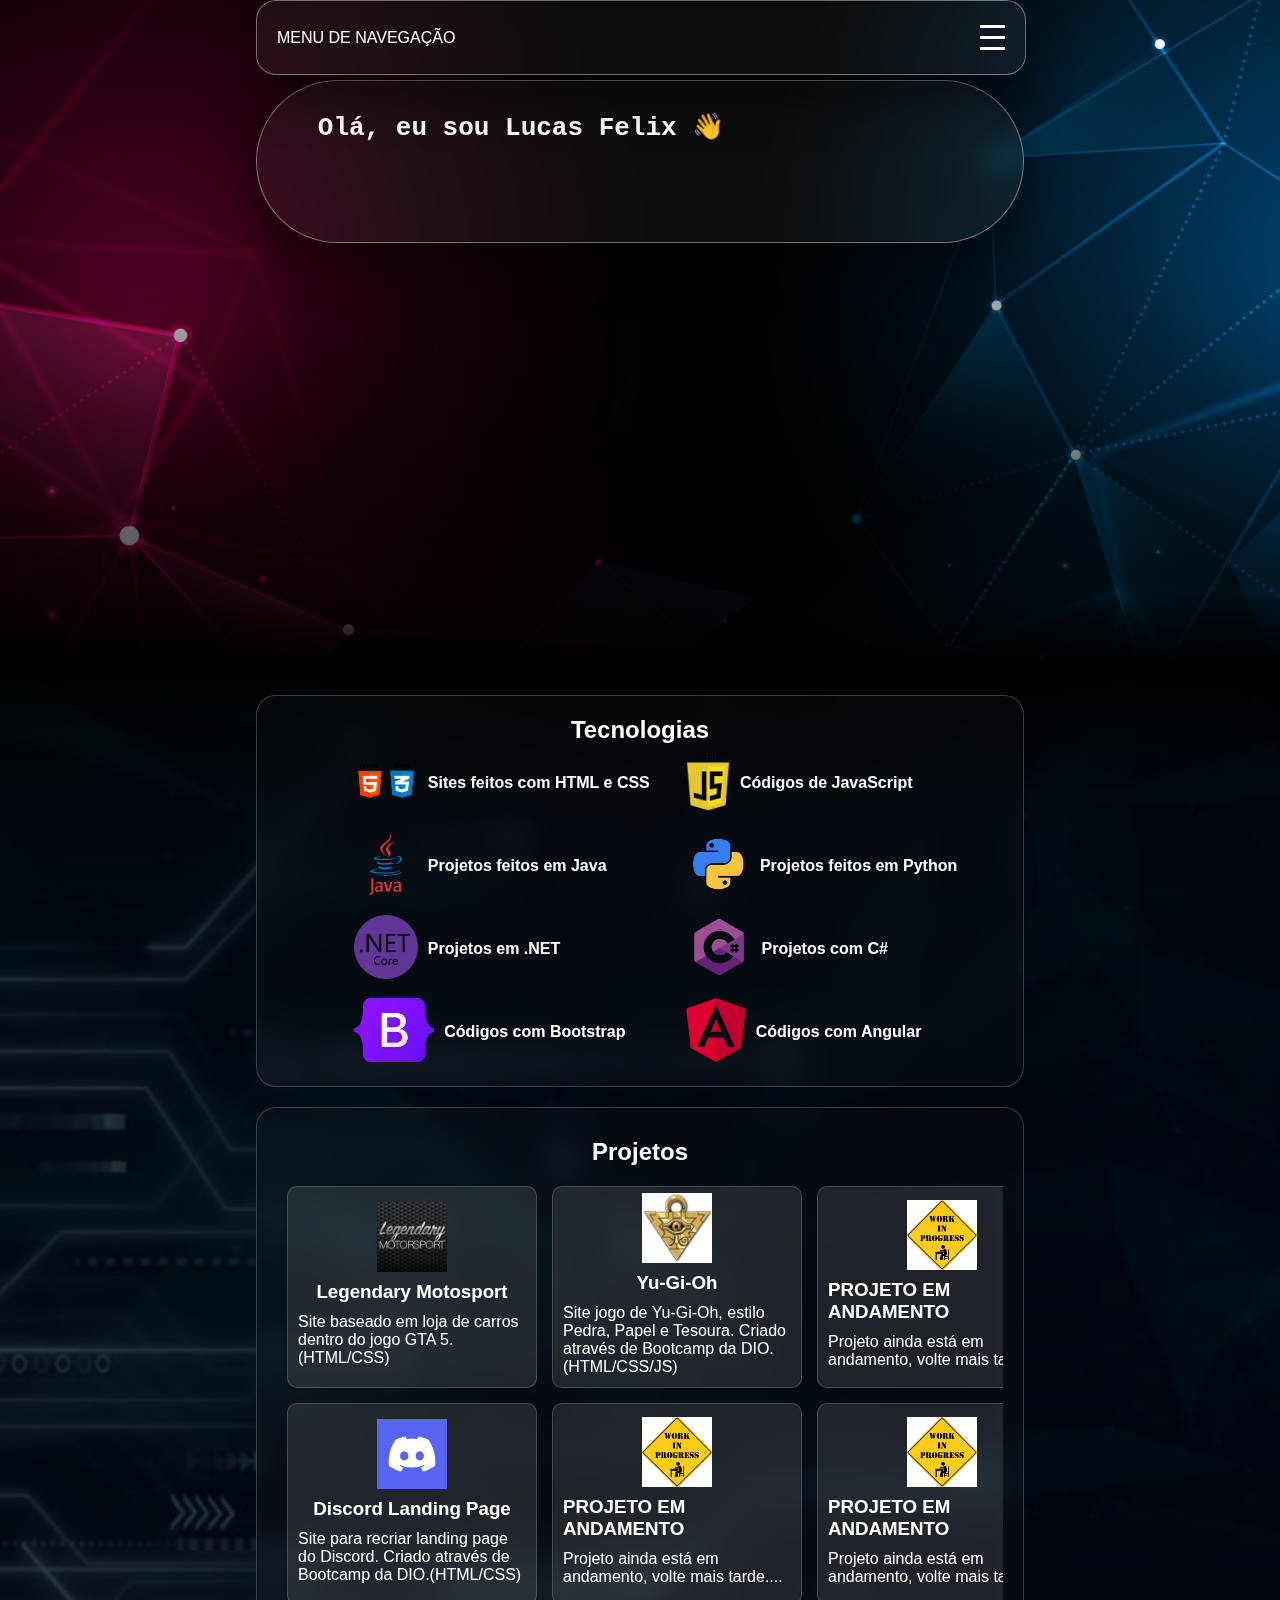
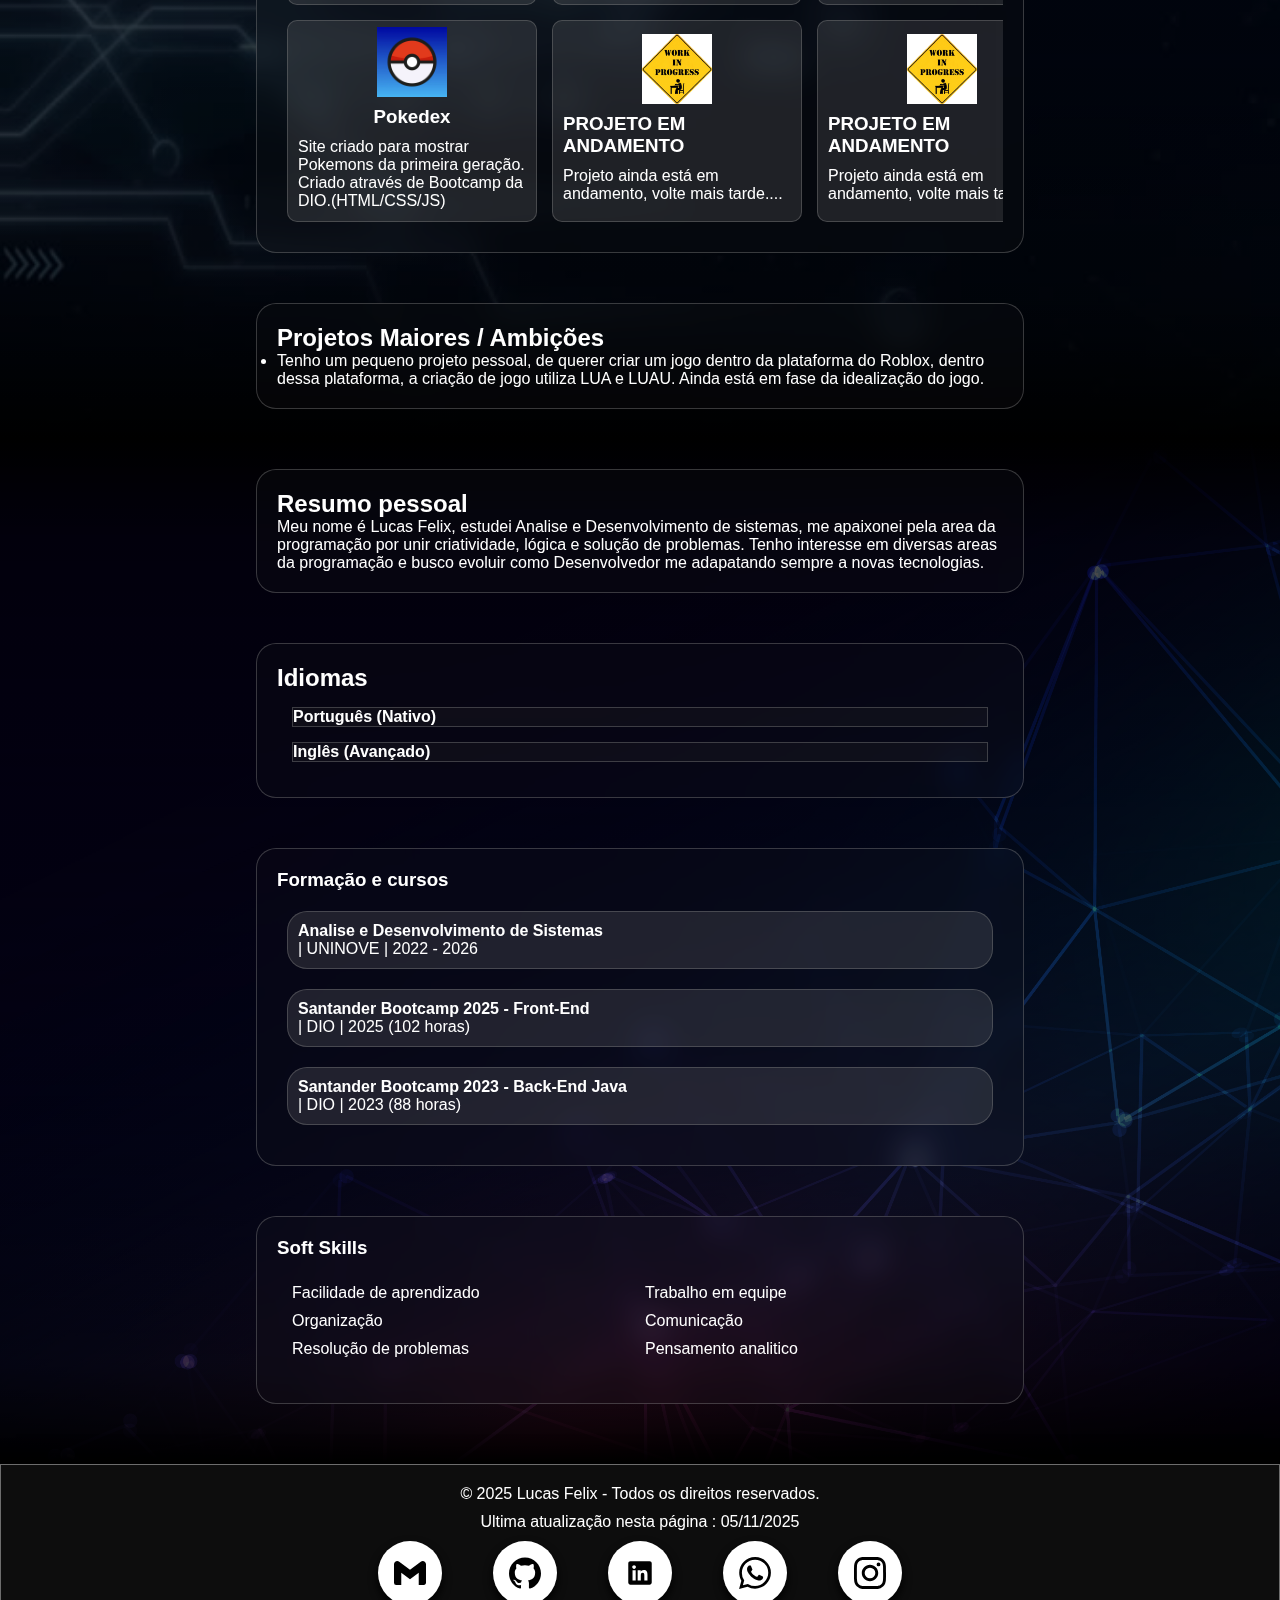
<file: index.html>
<!DOCTYPE html>
<html lang="pt-br">
<head>
    <meta charset="UTF-8">
    <meta name="viewport" content="width=device-width, initial-scale=1.0">
    <title>Portfólio Lucas Felix</title>

    <!-- FavIcon -->
    <link rel="shortcut icon" href="#" type="image/x-icon">

    <!-- Reset CSS -->
    <link rel="stylesheet" href="./styles/restar.css">

    <!-- CSS -->
    <!-- <link rel="stylesheet" href="./styles/desktest.css" media="(max-width: 767px)">  -->
    <link rel="stylesheet" href="./styles/desktop.css" media="(min-width: 768px)">
    <link rel="stylesheet" href="./styles/mobile.css" media="(max-width: 767px)">
    
</head>
<body>
    <header>
    <nav>
      <div class="logo">MENU DE NAVEGAÇÃO</div>
      <div class="menu-toggle" id="menu-toggle">
        <div></div>
        <div></div>
        <div></div>
      </div>
      <ul id="menu">
        <li><a href="#container_presentation">Apresentação</a></li>
        <li><a href="#container_tec">Tecnologias</a></li>
        <li><a href="#container_projects">Projetos</a></li>
        <li><a href="#container_timeline">Timeline</a></li>
        <li><a href="#container_futere_projects">Futuros projetos</a></li>
        <li><a href="#container_personal_info">Informações</a></li>
      </ul>
    </nav>
  </header>

    <main>
        <section id="bg-1">
            <div id="container_presentation">
                <h1>Olá, eu sou Lucas Felix 👋</h1>
                <p>Desenvolvedor apaixonado por tecnologia e programação. Tenho interesse em atuar como <strong>Full Stack Developer</strong>, explorando tanto o <strong>Front-End</strong> (HTML, CSS, JavaScript, Angular, Bootstrap), quanto o <strong>Back-End</strong>(Java, Python, .NET e C#).</p>
                
            </div>

            <div id="container_prof_img">
                <img src="./assets/profpic.jpg" alt="Imagem de apresentação">
            </div>
            <div id="container_basic">
                <h2>Mais sobre mim!</h2>
                <p>Sou movido pela curiosidade e pela vontade de transformar ideias em soluções práticas. Acredito que cada desafio é uma oportunidade de aprender e evoluir.</p>
                <p>Meu objetivo é evoluir constantemente e construir soluções criativas e funcionais,
                que unam boas práticas de programação e experiência do usuário.</p>
            </div>
        </section>
        <section id="bg-2">
            <div id="container_teclist">
                <h2>Tecnologias</h2>
                 <div id="container_tec">
                    <ul>
                        <li><a><img src="./assets/Icons/html+css-icon.png" alt="HTML5 + CSS3 Icon"></a>Sites feitos com HTML e CSS</li>
                        <li><a><img src="./assets/Icons/js-icon.png" alt="JavaScript Icon"></a>Códigos de JavaScript</li>
                        <li><a><img src="./assets/Icons/java-icon.png" alt="Java Icon"></a>Projetos feitos em Java</li>
                        <li><a><img src="./assets/Icons/python-icon.png" alt="Python Icon"></a>Projetos feitos em Python</li>
                        <li><a><img src="./assets/Icons/net-icon.png" alt=".NET Icon"></a>Projetos em .NET</li>
                        <li><a><img src="./assets/Icons/c-icon.png" alt="C# Icon"></a>Projetos com C#</li>
                        <li><a><img src="./assets/Icons/bootstrap-icon.png" alt="Bootstrap Icon"></a>Códigos com Bootstrap</li>
                        <li><a><img src="./assets/Icons/angular-icon.png" alt="Angular Icon"></a>Códigos com Angular</li>
                    </ul>
                </div>
            </div>
           
            <div id="container_projectlist">
                <h2>Projetos</h2>
                <div id="container_projects">
                    <div class="projects">
                        <a href="./projects-html/Project-Details.html?project=legendary-motosport"><img src="./assets/Icons/Legendary_Motorsport_logo.jpg" alt="Logo da loja Legendary Motosport"></a>
                        <h3>Legendary Motosport</h3>
                        <p>Site baseado em loja de carros dentro do jogo GTA 5.(HTML/CSS)</p>
                    </div>
                    <div class="projects">
                        <a href="./projects-html/Project-Details.html?project=discord"><img src="./assets/Icons/discord-logo.jpg" alt="Logo do Discord"></a>
                        <h3>Discord Landing Page</h3>
                        <p>Site para recriar landing page do Discord. Criado através de Bootcamp da DIO.(HTML/CSS)</p>
                    </div>
                    <div class="projects">
                        <a href="./projects-html/Project-Details.html?project=pokedex"><img src="./assets/Icons/pokeball-logo.jpg" alt="Imagem de uma Pokebola"></a>
                        <h3>Pokedex</h3>
                        <p>Site criado para mostrar Pokemons da primeira geração. Criado através de Bootcamp da DIO.(HTML/CSS/JS)</p>
                    </div>
                    <div class="projects">
                        <a href="./projects-html/Project-Details.html?project=yu-gi-oh"><img src="./assets/Icons/Yu-Gi-Oh-logo.jpeg" alt="Imagem do Enigma do Milênio"></a>
                        <h3>Yu-Gi-Oh</h3>
                        <p>Site jogo de Yu-Gi-Oh, estilo Pedra, Papel e Tesoura. Criado através de Bootcamp da DIO.(HTML/CSS/JS)</p>
                    </div>
                    <div class="projects">
                        <a href="./projects-html/Project-work-in-progress.html"><img src="./assets/Icons/work-on-progress.jpg" alt="Foto projeto"></a>
                        <h3>PROJETO EM ANDAMENTO</h3>
                        <p>Projeto ainda está em andamento, volte mais tarde....</p>
                    </div>
                    <div class="projects">
                        <a href="./projects-html/Project-work-in-progress.html"><img src="./assets/Icons/work-on-progress.jpg" alt="Foto projeto"></a>
                        <h3>PROJETO EM ANDAMENTO</h3>
                        <p>Projeto ainda está em andamento, volte mais tarde....</p>
                    </div>
                    <div class="projects">
                        <a href="./projects-html/Project-work-in-progress.html"><img src="./assets/Icons/work-on-progress.jpg" alt="Foto projeto"></a>
                        <h3>PROJETO EM ANDAMENTO</h3>
                        <p>Projeto ainda está em andamento, volte mais tarde....</p>
                    </div>
                    <div class="projects">
                        <a href="./projects-html/Project-work-in-progress.html"><img src="./assets/Icons/work-on-progress.jpg" alt="Foto projeto"></a>
                        <h3>PROJETO EM ANDAMENTO</h3>
                        <p>Projeto ainda está em andamento, volte mais tarde....</p>
                    </div>
                    <div class="projects">
                        <a href="./projects-html/Project-work-in-progress.html"><img src="./assets/Icons/work-on-progress.jpg" alt="Foto projeto"></a>
                        <h3>PROJETO EM ANDAMENTO</h3>
                        <p>Projeto ainda está em andamento, volte mais tarde....</p>
                    </div>
                    <div class="projects">
                        <a href="./projects-html/Project-work-in-progress.html"><img src="./assets/Icons/work-on-progress.jpg" alt="Foto projeto"></a>
                        <h3>PROJETO EM ANDAMENTO</h3>
                        <p>Projeto ainda está em andamento, volte mais tarde....</p>
                    </div>
                    <div class="projects">
                        <a href="./projects-html/Project-work-in-progress.html"><img src="./assets/Icons/work-on-progress.jpg" alt="Foto projeto"></a>
                        <h3>PROJETO EM ANDAMENTO</h3>
                        <p>Projeto ainda está em andamento, volte mais tarde....</p>
                    </div>
                    <div class="projects">
                        <a href="./projects-html/Project-work-in-progress.html"><img src="./assets/Icons/work-on-progress.jpg" alt="Foto projeto"></a>
                        <h3>PROJETO EM ANDAMENTO</h3>
                        <p>Projeto ainda está em andamento, volte mais tarde....</p>
                    </div>
                    
                    
                </div>
            </div>
            
        
            <div id="container_futere_projects" class="future">
                <h2>Projetos Maiores / Ambições</h2>
                <ul>
                    <li>Tenho um pequeno projeto pessoal, de querer criar um jogo dentro da plataforma do Roblox, dentro dessa plataforma, a criação de jogo utiliza LUA e LUAU. Ainda está em fase da idealização do jogo.</li>
                </ul>
            </div>
        </section>
        <section id="bg-3">
            <div id="container_personal_info">
                <div id="personal">
                    <h2>Resumo pessoal</h2>
                    <p>Meu nome é Lucas Felix, estudei Analise e Desenvolvimento de sistemas, me apaixonei pela area da programação por unir criatividade, lógica e solução de problemas. Tenho interesse em diversas areas da programação e busco evoluir como Desenvolvedor me adapatando sempre a novas tecnologias.</p>
                </div>
                <div id="languages">
                    <h2>Idiomas</h2>
                    <ul>
                        <li>Português (Nativo)</li>
                        <li>Inglês (Avançado)</li>
                    </ul>
                </div>
                <div id="academics">
                    <h3>Formação e cursos</h3>
                    <ul>
                        <li><p>Analise e Desenvolvimento de Sistemas</p> | UNINOVE | 2022 - 2026</li>
                        <li><p>Santander Bootcamp 2025 - Front-End</p> | DIO | 2025 (102 horas)</li>
                        <li><p>Santander Bootcamp 2023 - Back-End Java</p> | DIO | 2023 (88 horas)</li>
                    </ul>
                </div>
                <div id="soft-skills">
                    <h3>Soft Skills</h3>
                    <ul>
                        <li>Facilidade de aprendizado</li>
                        <li>Trabalho em equipe</li>
                        <li>Organização</li>
                        <li>Comunicação</li>
                        <li>Resolução de problemas</li>
                        <li>Pensamento analitico</li>
                    </ul>
                </div>
            </div>
        </div>
        </section>

    </main>
    
    <footer>
        <p>&copy; 2025 Lucas Felix - Todos os direitos reservados.</p>
        <p>Ultima atualização nesta página : 05/11/2025</p>
            <div class="socials-container">
                <a data-social="Gmail" style="--accent-color: #EA4335;" href="#" target="_blank"><svg role="img" viewBox="0 0 24 24" xmlns="http://www.w3.org/2000/svg"><title>Gmail</title><path d="M24 5.457v13.909c0 .904-.732 1.636-1.636 1.636h-3.819V11.73L12 16.64l-6.545-4.91v9.273H1.636A1.636 1.636 0 0 1 0 19.366V5.457c0-2.023 2.309-3.178 3.927-1.964L5.455 4.64 12 9.548l6.545-4.91 1.528-1.145C21.69 2.28 24 3.434 24 5.457z"/></svg></a>
                <a data-social="Github" style="--accent-color: #181717;" href="https://github.com/FelixLucasss" target="_blank"><svg role="img" viewBox="0 0 24 24" xmlns="http://www.w3.org/2000/svg"><title>GitHub</title><path d="M12 .297c-6.63 0-12 5.373-12 12 0 5.303 3.438 9.8 8.205 11.385.6.113.82-.258.82-.577 0-.285-.01-1.04-.015-2.04-3.338.724-4.042-1.61-4.042-1.61C4.422 18.07 3.633 17.7 3.633 17.7c-1.087-.744.084-.729.084-.729 1.205.084 1.838 1.236 1.838 1.236 1.07 1.835 2.809 1.305 3.495.998.108-.776.417-1.305.76-1.605-2.665-.3-5.466-1.332-5.466-5.93 0-1.31.465-2.38 1.235-3.22-.135-.303-.54-1.523.105-3.176 0 0 1.005-.322 3.3 1.23.96-.267 1.98-.399 3-.405 1.02.006 2.04.138 3 .405 2.28-1.552 3.285-1.23 3.285-1.23.645 1.653.24 2.873.12 3.176.765.84 1.23 1.91 1.23 3.22 0 4.61-2.805 5.625-5.475 5.92.42.36.81 1.096.81 2.22 0 1.606-.015 2.896-.015 3.286 0 .315.21.69.825.57C20.565 22.092 24 17.592 24 12.297c0-6.627-5.373-12-12-12"/></svg></a>
                <a data-social="LinkedIn" style="--accent-color: #0866FF;" href="https://www.linkedin.com/in/lucas-felix-38143b1a3?utm_source=share&utm_campaign=share_via&utm_content=profile&utm_medium=android_app" target="_blank"><svg xmlns="http://www.w3.org/2000/svg" x="0px" y="0px" viewBox="0 0 30 30">
                <path d="M24,4H6C4.895,4,4,4.895,4,6v18c0,1.105,0.895,2,2,2h18c1.105,0,2-0.895,2-2V6C26,4.895,25.105,4,24,4z M10.954,22h-2.95 v-9.492h2.95V22z M9.449,11.151c-0.951,0-1.72-0.771-1.72-1.72c0-0.949,0.77-1.719,1.72-1.719c0.948,0,1.719,0.771,1.719,1.719 C11.168,10.38,10.397,11.151,9.449,11.151z M22.004,22h-2.948v-4.616c0-1.101-0.02-2.517-1.533-2.517 c-1.535,0-1.771,1.199-1.771,2.437V22h-2.948v-9.492h2.83v1.297h0.04c0.394-0.746,1.356-1.533,2.791-1.533 c2.987,0,3.539,1.966,3.539,4.522V22z"></path></svg></a>
                <a data-social="WhatsApp" style="--accent-color: #25D366;" href="#" target="_blank"><svg role="img" viewBox="0 0 24 24" xmlns="http://www.w3.org/2000/svg"><title>WhatsApp</title><path d="M17.472 14.382c-.297-.149-1.758-.867-2.03-.967-.273-.099-.471-.148-.67.15-.197.297-.767.966-.94 1.164-.173.199-.347.223-.644.075-.297-.15-1.255-.463-2.39-1.475-.883-.788-1.48-1.761-1.653-2.059-.173-.297-.018-.458.13-.606.134-.133.298-.347.446-.52.149-.174.198-.298.298-.497.099-.198.05-.371-.025-.52-.075-.149-.669-1.612-.916-2.207-.242-.579-.487-.5-.669-.51-.173-.008-.371-.01-.57-.01-.198 0-.52.074-.792.372-.272.297-1.04 1.016-1.04 2.479 0 1.462 1.065 2.875 1.213 3.074.149.198 2.096 3.2 5.077 4.487.709.306 1.262.489 1.694.625.712.227 1.36.195 1.871.118.571-.085 1.758-.719 2.006-1.413.248-.694.248-1.289.173-1.413-.074-.124-.272-.198-.57-.347m-5.421 7.403h-.004a9.87 9.87 0 01-5.031-1.378l-.361-.214-3.741.982.998-3.648-.235-.374a9.86 9.86 0 01-1.51-5.26c.001-5.45 4.436-9.884 9.888-9.884 2.64 0 5.122 1.03 6.988 2.898a9.825 9.825 0 012.893 6.994c-.003 5.45-4.437 9.884-9.885 9.884m8.413-18.297A11.815 11.815 0 0012.05 0C5.495 0 .16 5.335.157 11.892c0 2.096.547 4.142 1.588 5.945L.057 24l6.305-1.654a11.882 11.882 0 005.683 1.448h.005c6.554 0 11.89-5.335 11.893-11.893a11.821 11.821 0 00-3.48-8.413Z"/></svg></a>
                <a data-social="Instagram" style="--accent-color: #FF0069;" href="#" target="_blank"><svg role="img" viewBox="0 0 24 24" xmlns="http://www.w3.org/2000/svg"><title>Instagram</title><path d="M7.0301.084c-1.2768.0602-2.1487.264-2.911.5634-.7888.3075-1.4575.72-2.1228 1.3877-.6652.6677-1.075 1.3368-1.3802 2.127-.2954.7638-.4956 1.6365-.552 2.914-.0564 1.2775-.0689 1.6882-.0626 4.947.0062 3.2586.0206 3.6671.0825 4.9473.061 1.2765.264 2.1482.5635 2.9107.308.7889.72 1.4573 1.388 2.1228.6679.6655 1.3365 1.0743 2.1285 1.38.7632.295 1.6361.4961 2.9134.552 1.2773.056 1.6884.069 4.9462.0627 3.2578-.0062 3.668-.0207 4.9478-.0814 1.28-.0607 2.147-.2652 2.9098-.5633.7889-.3086 1.4578-.72 2.1228-1.3881.665-.6682 1.0745-1.3378 1.3795-2.1284.2957-.7632.4966-1.636.552-2.9124.056-1.2809.0692-1.6898.063-4.948-.0063-3.2583-.021-3.6668-.0817-4.9465-.0607-1.2797-.264-2.1487-.5633-2.9117-.3084-.7889-.72-1.4568-1.3876-2.1228C21.2982 1.33 20.628.9208 19.8378.6165 19.074.321 18.2017.1197 16.9244.0645 15.6471.0093 15.236-.005 11.977.0014 8.718.0076 8.31.0215 7.0301.0839m.1402 21.6932c-1.17-.0509-1.8053-.2453-2.2287-.408-.5606-.216-.96-.4771-1.3819-.895-.422-.4178-.6811-.8186-.9-1.378-.1644-.4234-.3624-1.058-.4171-2.228-.0595-1.2645-.072-1.6442-.079-4.848-.007-3.2037.0053-3.583.0607-4.848.05-1.169.2456-1.805.408-2.2282.216-.5613.4762-.96.895-1.3816.4188-.4217.8184-.6814 1.3783-.9003.423-.1651 1.0575-.3614 2.227-.4171 1.2655-.06 1.6447-.072 4.848-.079 3.2033-.007 3.5835.005 4.8495.0608 1.169.0508 1.8053.2445 2.228.408.5608.216.96.4754 1.3816.895.4217.4194.6816.8176.9005 1.3787.1653.4217.3617 1.056.4169 2.2263.0602 1.2655.0739 1.645.0796 4.848.0058 3.203-.0055 3.5834-.061 4.848-.051 1.17-.245 1.8055-.408 2.2294-.216.5604-.4763.96-.8954 1.3814-.419.4215-.8181.6811-1.3783.9-.4224.1649-1.0577.3617-2.2262.4174-1.2656.0595-1.6448.072-4.8493.079-3.2045.007-3.5825-.006-4.848-.0608M16.953 5.5864A1.44 1.44 0 1 0 18.39 4.144a1.44 1.44 0 0 0-1.437 1.4424M5.8385 12.012c.0067 3.4032 2.7706 6.1557 6.173 6.1493 3.4026-.0065 6.157-2.7701 6.1506-6.1733-.0065-3.4032-2.771-6.1565-6.174-6.1498-3.403.0067-6.156 2.771-6.1496 6.1738M8 12.0077a4 4 0 1 1 4.008 3.9921A3.9996 3.9996 0 0 1 8 12.0077"/></svg></a>
            </div>
    </footer>

    <script src="./scripts/navbar.js"></script>
</body>
</html>
</file>
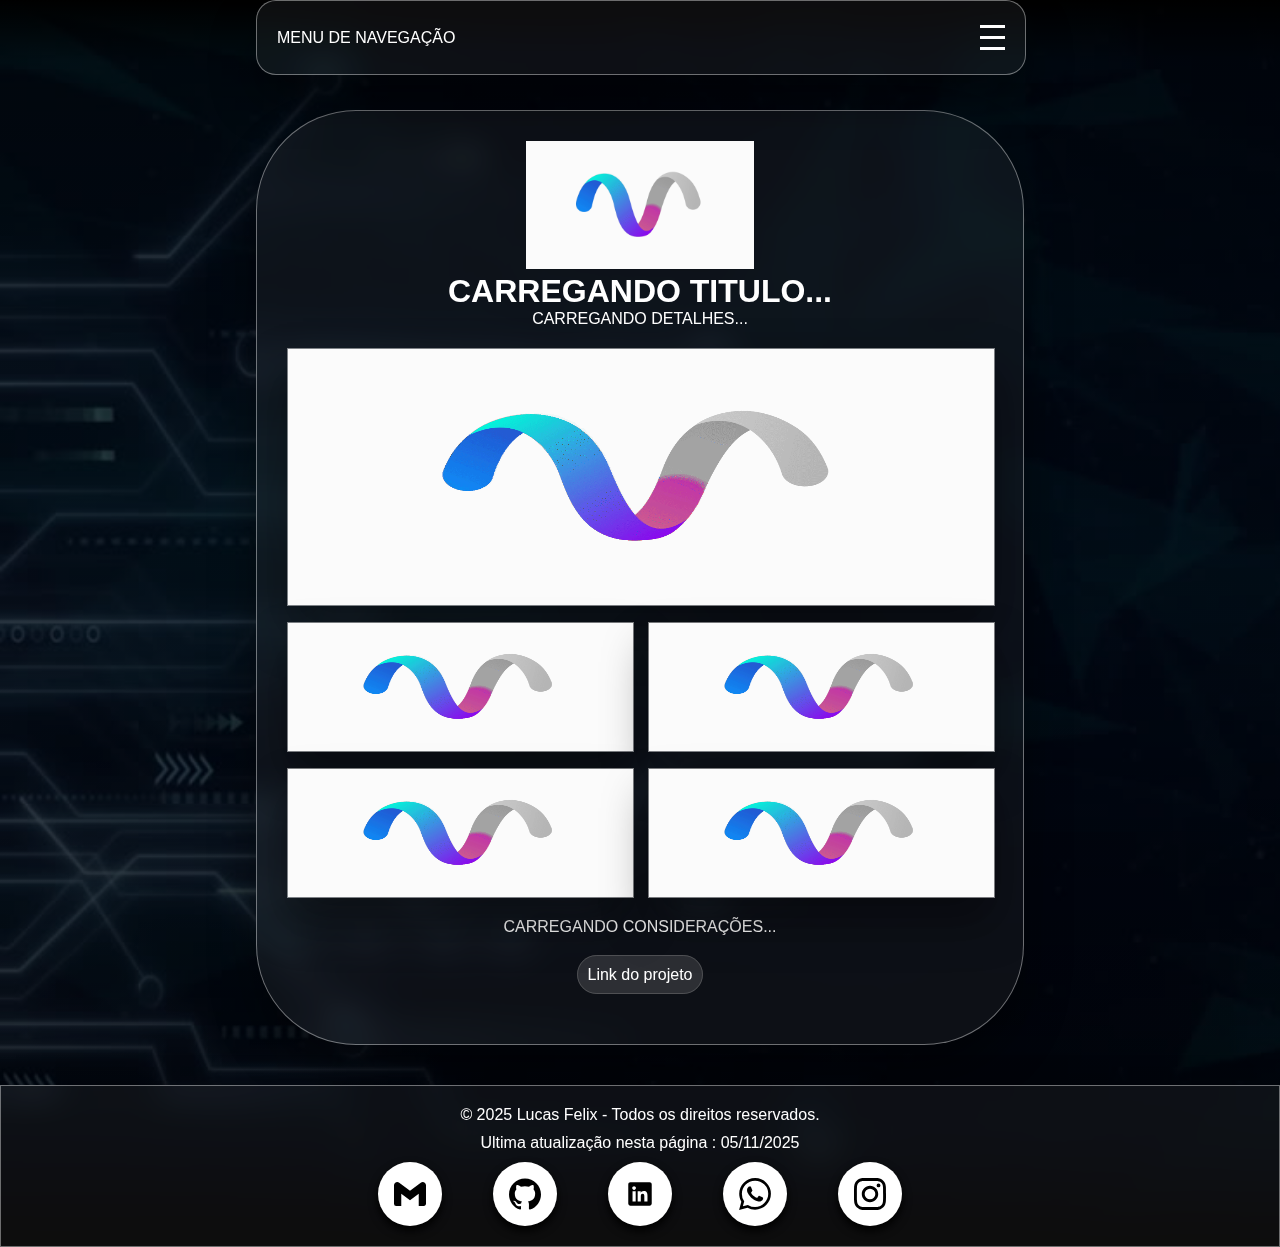
<file: projects-html/Project-Details.html>
<!DOCTYPE html>
<html lang="pt-br">
<head>
    <meta charset="UTF-8">
    <meta name="viewport" content="width=device-width, initial-scale=1.0">
    <title>Detalhes do Projeto</title>

    <!-- FavIcon -->
    <link rel="shortcut icon" href="favicon.ico" type="image/x-icon">

    <!-- Reset CSS -->
    <link rel="stylesheet" href="../styles/restar.css">

    <!-- CSS -->
    <link rel="stylesheet" href="../styles/detailsmobile.css" media="(max-width: 767px)">
    <link rel="stylesheet" href="../styles/detailsdesktop.css" media="(min-width: 768px)">

</head>
<body>
    <header>
        <nav>
            <div class="logo">MENU DE NAVEGAÇÃO</div>
            <div class="menu-toggle" id="menu-toggle">
                <div></div>
                <div></div>
                <div></div>
            </div>
            <ul id="menu">
                <li><a href="../index.html">Página Principal</a></li>
                <li><a href="#container_tec">Detalhes</a></li>
                <li><a href="#container_projects">Imagens</a></li>
                <li><a href="#container_timeline">Considerações</a></li>
                <li><a href="#container_futere_projects">Acesso ao projeto</a></li>
            </ul>
        </nav>
    </header>
    
    <main>
        <section id="bg-1">
            <div id="project_main_content">
                <div id="project_details">
                    <img src="../assets/Icons/fill-color.gif" alt="CARREGANDO">
                    <h1>CARREGANDO TITULO...</h1>
                    <p>CARREGANDO DETALHES...</p>
                </div>

                <div id="project_imgs">
                    <img src="../assets/Icons/fill-color.gif"alt="Imagem 1 do projeto" id="project_img_main">
                    <img src="../assets/Icons/fill-color.gif" alt="Imagem 2 do projeto" class="project_img_content">
                    <img src="../assets/Icons/fill-color.gif" alt="Imagem 3 do projeto" class="project_img_content">
                    <img src="../assets/Icons/fill-color.gif"alt="Imagem 4 do projeto" class="project_img_content">
                    <img src="../assets/Icons/fill-color.gif"alt="Imagem 5 do projeto" class="project_img_content">
                </div>

                <div id="project_finalization">
                    <p>CARREGANDO CONSIDERAÇÕES...</p>
                </div>
                <div id="project_link">
                    <a href="#" target="_blank">Link do projeto</a>
                </div>
            </div>
        </section>

    </main>

    <footer>
        <p>&copy; 2025 Lucas Felix - Todos os direitos reservados.</p>
        <p>Ultima atualização nesta página : 05/11/2025</p>
            <div class="socials-container">
                <a data-social="Gmail" style="--accent-color: #EA4335;" href="#" target="_blank"><svg role="img" viewBox="0 0 24 24" xmlns="http://www.w3.org/2000/svg"><title>Gmail</title><path d="M24 5.457v13.909c0 .904-.732 1.636-1.636 1.636h-3.819V11.73L12 16.64l-6.545-4.91v9.273H1.636A1.636 1.636 0 0 1 0 19.366V5.457c0-2.023 2.309-3.178 3.927-1.964L5.455 4.64 12 9.548l6.545-4.91 1.528-1.145C21.69 2.28 24 3.434 24 5.457z"/></svg></a>
                <a data-social="Github" style="--accent-color: #181717;" href="https://github.com/FelixLucasss" target="_blank"><svg role="img" viewBox="0 0 24 24" xmlns="http://www.w3.org/2000/svg"><title>GitHub</title><path d="M12 .297c-6.63 0-12 5.373-12 12 0 5.303 3.438 9.8 8.205 11.385.6.113.82-.258.82-.577 0-.285-.01-1.04-.015-2.04-3.338.724-4.042-1.61-4.042-1.61C4.422 18.07 3.633 17.7 3.633 17.7c-1.087-.744.084-.729.084-.729 1.205.084 1.838 1.236 1.838 1.236 1.07 1.835 2.809 1.305 3.495.998.108-.776.417-1.305.76-1.605-2.665-.3-5.466-1.332-5.466-5.93 0-1.31.465-2.38 1.235-3.22-.135-.303-.54-1.523.105-3.176 0 0 1.005-.322 3.3 1.23.96-.267 1.98-.399 3-.405 1.02.006 2.04.138 3 .405 2.28-1.552 3.285-1.23 3.285-1.23.645 1.653.24 2.873.12 3.176.765.84 1.23 1.91 1.23 3.22 0 4.61-2.805 5.625-5.475 5.92.42.36.81 1.096.81 2.22 0 1.606-.015 2.896-.015 3.286 0 .315.21.69.825.57C20.565 22.092 24 17.592 24 12.297c0-6.627-5.373-12-12-12"/></svg></a>
                <a data-social="LinkedIn" style="--accent-color: #0866FF;" href="https://www.linkedin.com/in/lucas-felix-38143b1a3?utm_source=share&utm_campaign=share_via&utm_content=profile&utm_medium=android_app" target="_blank"><svg xmlns="http://www.w3.org/2000/svg" x="0px" y="0px" viewBox="0 0 30 30">
                <path d="M24,4H6C4.895,4,4,4.895,4,6v18c0,1.105,0.895,2,2,2h18c1.105,0,2-0.895,2-2V6C26,4.895,25.105,4,24,4z M10.954,22h-2.95 v-9.492h2.95V22z M9.449,11.151c-0.951,0-1.72-0.771-1.72-1.72c0-0.949,0.77-1.719,1.72-1.719c0.948,0,1.719,0.771,1.719,1.719 C11.168,10.38,10.397,11.151,9.449,11.151z M22.004,22h-2.948v-4.616c0-1.101-0.02-2.517-1.533-2.517 c-1.535,0-1.771,1.199-1.771,2.437V22h-2.948v-9.492h2.83v1.297h0.04c0.394-0.746,1.356-1.533,2.791-1.533 c2.987,0,3.539,1.966,3.539,4.522V22z"></path></svg></a>
                <a data-social="WhatsApp" style="--accent-color: #25D366;" href="#" target="_blank"><svg role="img" viewBox="0 0 24 24" xmlns="http://www.w3.org/2000/svg"><title>WhatsApp</title><path d="M17.472 14.382c-.297-.149-1.758-.867-2.03-.967-.273-.099-.471-.148-.67.15-.197.297-.767.966-.94 1.164-.173.199-.347.223-.644.075-.297-.15-1.255-.463-2.39-1.475-.883-.788-1.48-1.761-1.653-2.059-.173-.297-.018-.458.13-.606.134-.133.298-.347.446-.52.149-.174.198-.298.298-.497.099-.198.05-.371-.025-.52-.075-.149-.669-1.612-.916-2.207-.242-.579-.487-.5-.669-.51-.173-.008-.371-.01-.57-.01-.198 0-.52.074-.792.372-.272.297-1.04 1.016-1.04 2.479 0 1.462 1.065 2.875 1.213 3.074.149.198 2.096 3.2 5.077 4.487.709.306 1.262.489 1.694.625.712.227 1.36.195 1.871.118.571-.085 1.758-.719 2.006-1.413.248-.694.248-1.289.173-1.413-.074-.124-.272-.198-.57-.347m-5.421 7.403h-.004a9.87 9.87 0 01-5.031-1.378l-.361-.214-3.741.982.998-3.648-.235-.374a9.86 9.86 0 01-1.51-5.26c.001-5.45 4.436-9.884 9.888-9.884 2.64 0 5.122 1.03 6.988 2.898a9.825 9.825 0 012.893 6.994c-.003 5.45-4.437 9.884-9.885 9.884m8.413-18.297A11.815 11.815 0 0012.05 0C5.495 0 .16 5.335.157 11.892c0 2.096.547 4.142 1.588 5.945L.057 24l6.305-1.654a11.882 11.882 0 005.683 1.448h.005c6.554 0 11.89-5.335 11.893-11.893a11.821 11.821 0 00-3.48-8.413Z"/></svg></a>
                <a data-social="Instagram" style="--accent-color: #FF0069;" href="#" target="_blank"><svg role="img" viewBox="0 0 24 24" xmlns="http://www.w3.org/2000/svg"><title>Instagram</title><path d="M7.0301.084c-1.2768.0602-2.1487.264-2.911.5634-.7888.3075-1.4575.72-2.1228 1.3877-.6652.6677-1.075 1.3368-1.3802 2.127-.2954.7638-.4956 1.6365-.552 2.914-.0564 1.2775-.0689 1.6882-.0626 4.947.0062 3.2586.0206 3.6671.0825 4.9473.061 1.2765.264 2.1482.5635 2.9107.308.7889.72 1.4573 1.388 2.1228.6679.6655 1.3365 1.0743 2.1285 1.38.7632.295 1.6361.4961 2.9134.552 1.2773.056 1.6884.069 4.9462.0627 3.2578-.0062 3.668-.0207 4.9478-.0814 1.28-.0607 2.147-.2652 2.9098-.5633.7889-.3086 1.4578-.72 2.1228-1.3881.665-.6682 1.0745-1.3378 1.3795-2.1284.2957-.7632.4966-1.636.552-2.9124.056-1.2809.0692-1.6898.063-4.948-.0063-3.2583-.021-3.6668-.0817-4.9465-.0607-1.2797-.264-2.1487-.5633-2.9117-.3084-.7889-.72-1.4568-1.3876-2.1228C21.2982 1.33 20.628.9208 19.8378.6165 19.074.321 18.2017.1197 16.9244.0645 15.6471.0093 15.236-.005 11.977.0014 8.718.0076 8.31.0215 7.0301.0839m.1402 21.6932c-1.17-.0509-1.8053-.2453-2.2287-.408-.5606-.216-.96-.4771-1.3819-.895-.422-.4178-.6811-.8186-.9-1.378-.1644-.4234-.3624-1.058-.4171-2.228-.0595-1.2645-.072-1.6442-.079-4.848-.007-3.2037.0053-3.583.0607-4.848.05-1.169.2456-1.805.408-2.2282.216-.5613.4762-.96.895-1.3816.4188-.4217.8184-.6814 1.3783-.9003.423-.1651 1.0575-.3614 2.227-.4171 1.2655-.06 1.6447-.072 4.848-.079 3.2033-.007 3.5835.005 4.8495.0608 1.169.0508 1.8053.2445 2.228.408.5608.216.96.4754 1.3816.895.4217.4194.6816.8176.9005 1.3787.1653.4217.3617 1.056.4169 2.2263.0602 1.2655.0739 1.645.0796 4.848.0058 3.203-.0055 3.5834-.061 4.848-.051 1.17-.245 1.8055-.408 2.2294-.216.5604-.4763.96-.8954 1.3814-.419.4215-.8181.6811-1.3783.9-.4224.1649-1.0577.3617-2.2262.4174-1.2656.0595-1.6448.072-4.8493.079-3.2045.007-3.5825-.006-4.848-.0608M16.953 5.5864A1.44 1.44 0 1 0 18.39 4.144a1.44 1.44 0 0 0-1.437 1.4424M5.8385 12.012c.0067 3.4032 2.7706 6.1557 6.173 6.1493 3.4026-.0065 6.157-2.7701 6.1506-6.1733-.0065-3.4032-2.771-6.1565-6.174-6.1498-3.403.0067-6.156 2.771-6.1496 6.1738M8 12.0077a4 4 0 1 1 4.008 3.9921A3.9996 3.9996 0 0 1 8 12.0077"/></svg></a>
            </div>
    </footer>

    <script src="../scripts/navbar.js"></script>
    <script src="../scripts/detalhes.js"></script>
</body>
</html>
</file>
<file: styles/restar.css>
*{
    margin: 0;
    padding: 0;
}
</file>
<file: styles/desktest.css>
/* To do list ::
    -Arrumar rodapé
    -Refazer NavBar
    -Reutilizar para página de dentro do projeto

*/

:root{ /* :root é para salvar variaves reutilizaveis */
    --corFundo : rgba(39, 25, 77, 0.986);
    --Transparent : rgba(50, 50, 50, 0.1);

}

*{ /* seta padding e margin da pagina toda para 0 */
    padding: 0px;
    margin: 0px;
}

body{
    margin: 0px;
    font-family: Arial, Helvetica, sans-serif;
    background-color: black;
}

header{
    background: #444;
    color: white;
    position: fixed;
    top: 0;
    left: 0;
    width: 100%;
    z-index: 1000;

}

nav{
    display: flex;
    justify-content: space-between;
    align-items: center;
    padding: 20px 20px;
}

#menu{
    list-style: none;
    margin: 0;
    padding: 0;
    display: flex;
    gap: 20px;
    display: none;
    flex-direction: column;
    background: #444;
    width: 100%;
    text-align: center;
}

#menu.show{
    display: flex;
}

li a{
    text-decoration: none;
    color: white;
    font-weight: bold;
}

.menu-toggle{
    display: flex;
    flex-direction: column;
    cursor: pointer;
}

.menu-toggle div{
    width: 25px;
    height: 3px;
    background: white;
    margin: 4px 0;
}

section {
    background-size: cover;
    background-position: center;
    background-repeat: no-repeat;
    padding: 10px 0;
}

/* Primeira imagem: do início até metade de tecnologias */
#bg-1 {
  background-image: linear-gradient(to bottom,rgba(255, 255, 255, 0) 0%, rgba(0, 0, 0, 0.7) 90%, rgb(0, 0, 0, 1) 100%), url('../assets/backgrounds/first_wallpaper.jpg');
}

/* Segunda imagem: do meio de tecnologias até projetos maiores */
#bg-2 {
    background-image: linear-gradient(to top, rgba(255, 255, 255, 0) 0%, rgba(0, 0, 0, 0.7 )90%, rgba(0, 0, 0, 1) 100%), linear-gradient(to bottom,rgba(255, 255, 255, 0) 0%, rgba(0, 0, 0, 0.7) 90%, rgb(0, 0, 0, 1) 100%), url('../assets/backgrounds/second_wallpaper.jpg');
    background-position: left;
}

/* Terceira imagem: do projetos maiores até o fim */
#bg-3 {
    background-image:linear-gradient(to top, rgba(255, 255, 255, 0) 0%, rgba(0, 0, 0, 0.7 )90%, rgba(0, 0, 0, 1) 100%), linear-gradient(to bottom,rgba(255, 255, 255, 0) 0%, rgba(0, 0, 0, 0.7) 90%, rgb(0, 0, 0, 1) 100%) , url('../assets/backgrounds/last_wallpaper.jpg');
}


#presentation_img{ /* Para deixar a foto redonda e centralizada */
    position: absolute;
    z-index: -2;
    width: 100vw;
    height: 100vw;
    overflow: hidden;
    display: flex;
    justify-content: center;
}

#projects_img{
    position: absolute;
    z-index: -2;
    width: 100vw;
    height: 100vw;
    overflow: hidden;
    display: flex;
    justify-content: center;
}

#container_presentation{
    margin-top: 70px;
    text-align: center;
    justify-content: center;
    padding: 30px;
    border-width: 3px;
    border-radius:100px;
    margin-left: 5vw;
    margin-right: 5vw;

    /* Deixar transparente */
    backdrop-filter: blur(15px);
    background: rgba(130, 130, 130, 0.1);
    border: 1px solid rgba(255, 255, 255, 0.4);
    box-shadow: 0 25px 45px rgba(0, 0, 0, 0.4);
    overflow: hidden;
}

#container_presentation h1, #container_presentation p, #container_basic h2, #container_basic p{
    color: white;
}

#container_presentation h1{
    font-size: 20px;
    width: 30ch;
    font-family: monospace;
    text-wrap: nowrap;
    overflow: hidden;
    animation: typing 3s steps(30);
    margin-bottom: 15px;
    justify-content: center;
    text-align: center;
}

@keyframes typing{
    from{
        width : 0ch; 
    }
}

#container_prof_img{
    display: flex;
    justify-content: center;
    align-items: center;
    margin-top: 20px;
    margin-bottom: 20px;
}

#container_prof_img img {
    height: 200px;
    width: 200px;
    border-style: solid;
    border-width: 5px;
    border-radius: 150px;
}

#container_basic{
    text-align: center;
    justify-content: center;
    margin-top: 20px;
    padding: 30px;
    border-style: solid;
    border-width: 3px;
    border-radius:100px;
    background-color: white;
    margin-left: 5vw;
    margin-right: 5vw;
    backdrop-filter: blur(15px);
    background: rgba(50, 50, 50, 0.1);
    border: 1px solid rgba(255, 255, 255, 0.4);
    box-shadow: 0 25px 45px rgba(0, 0, 0, 0.4);
    overflow: hidden;
}

/* animação de surgir */
@keyframes fadeInUp {
  from {
    opacity: 0;
    transform: translateY(20px); /* começa levemente abaixo */
  }
  to {
    opacity: 1;
    transform: translateY(0);
  }
}

/* todos começam invisíveis */
#container_presentation p,
#container_prof_img,
#container_basic {
  opacity: 0;
  animation: fadeInUp 1s ease forwards;
}

/* delays diferentes */
#container_presentation p {
  animation-delay: 3s; /* depois da animação do h1 */
}

#container_prof_img {
  animation-delay: 4s; /* aparece 1s depois */
}

#container_basic {
  animation-delay: 5s; /* mais 1s depois */
}

#container_teclist{
    margin: 20px 10px; /* margem como os outros containers */
    padding: 20px;
    border: 3px solid black;
    border-radius: 20px;
    background-color: white;
    height: auto;
    margin-left: 5vw;
    margin-right: 5vw;
    backdrop-filter: blur(15px);
    background: var(--Transparent);
    border: 1px solid rgba(132, 132, 132, 0.4);
    box-shadow: 0 25px 45px rgba(0, 0, 0, 0.);
    overflow: hidden;
    color: white;
}

#container_teclist h2{
    justify-content: center;
    display: flex;
    margin-bottom: 5px;
}

#container_teclist img{
    height: 5vw;
}


#container_tec {
    display: grid; /* Ativar Grid Layout */
    grid-template-columns: repeat(2, 1fr); /* 2 colunas, ocupando frações iguais da tela (1fr + 1fr = 50% + 50%) */
    gap: 15px; /* espaço entre os itens */
    padding-left: 6vw;
    
}

#container_tec ul {
    list-style: none; /* tira bolinhas */
    padding: 0;
    margin: 0;
    display: contents; /* deixa o grid aplicar direto nos <li> */
}

#container_tec li {
    display: flex;
    align-items: center;
    gap: 10px; /* espaço entre ícone e texto */
    font-weight: bolder;
}

#container_projectlist{
    margin: 20px 10px; /* margem como os outros containers */
    padding: 20px;
    border: 3px solid black;
    border-radius: 20px;
    background-color: white;
    margin-left: 5vw;
    margin-right: 5vw;
    backdrop-filter: blur(15px);
    background: var(--Transparent);
    border: 1px solid rgba(132, 132, 132, 0.4);
    box-shadow: 0 25px 45px rgba(0, 0, 0, 0.);
    overflow: hidden;
    color: white;
}

#container_projectlist h2{
    justify-content: center;
    display: flex;
    margin: 10px;
}

#container_projects {
    display: grid;  /* Ativar Grid Layout */
    grid-template-rows: repeat(3, 1fr); /* 3 linhas fixas, cada linha ocupa 1 porção (33+33+33) */
    grid-auto-flow: column;             /* cria colunas automáticas */
    grid-auto-columns: 250px;           /* cada coluna = 1 projeto */
    gap: 15px;
    overflow-x: auto;  /* scroll horizontal */
    overflow-y: hidden; 
    height: auto;     /* altura fixa pra caber 3 linhas */
    padding: 10px;
    
}

.projects {
    display: flex;
    flex-direction: column; /* deixa os elementos (img, h3, p) empilhados verticalmente */
    align-items: center;    /* centraliza horizontalmente */
    justify-content: center; /* centraliza verticalmente, se quiser */
    padding: 10px;
    background-color: #bdbdbd; /* exemplo de cor, você pode mudar */
    border-radius: 10px;
    border: 2px solid #000000;
    height: 180px; /* ajuste conforme necessidade */

    backdrop-filter: blur(15px);
    background: rgba(222, 222, 222, 0.1);
    border: 1px solid rgba(132, 132, 132, 0.4);
    box-shadow: 0 25px 45px rgba(0, 0, 0, 0.);
    overflow: hidden;
    color: white;
}

#container_projects img {
    height: 70px;
    width: 70px;
    transition: transform 0.3s ease; /* animação suave */
}

#container_projects img:hover{
    transform: scale(1.7); /* aumenta a imagem em 50% */
    z-index: 10; /* garante que fique por cima */
}
#container_projects h3, 
#container_projects p {
    margin: 5px 0;
}

#container_futere_projects{
    margin: 20px 10px; /* margem como os outros containers */
    padding: 20px;
    border: 3px solid black;
    border-radius: 20px;
    background-color: white;
    height: auto;
    margin-left: 5vw;
    margin-right: 5vw;
    margin-top: 50px;

    backdrop-filter: blur(15px);
    background: var(--Transparent);
    border: 1px solid rgba(132, 132, 132, 0.4);
    box-shadow: 0 25px 45px rgba(0, 0, 0, 0.);
    overflow: hidden;
    color: white;
}

#personal {
    margin: 20px 10px; /* margem como os outros containers */
    padding: 20px;
    border: 3px solid black;
    border-radius: 20px;
    background-color: white;
    height: auto;
    margin-left: 5vw;
    margin-right: 5vw;
    margin-bottom: 50px;

    backdrop-filter: blur(15px);
    background: var(--Transparent);
    border: 1px solid rgba(132, 132, 132, 0.4);
    box-shadow: 0 25px 45px rgba(0, 0, 0, 0.);
    overflow: hidden;
    color: white;
}

#languages{
    margin: 20px 10px; /* margem como os outros containers */
    padding: 20px;
    border: 3px solid black;
    border-radius: 20px;
    background-color: white; 
    margin-left: 5vw;
    margin-right: 5vw;
    margin-top: 50px;
    margin-bottom: 50px;

    backdrop-filter: blur(15px);
    background: var(--Transparent);
    border: 1px solid rgba(132, 132, 132, 0.4);
    box-shadow: 0 25px 45px rgba(0, 0, 0, 0.);
    overflow: hidden;
    color: white;
}

#languages li {
    display: grid; /* Ativar Grid Layout */
    grid-template-columns: repeat(2, 1fr); /* 2 colunas, ocupando frações iguais da tela (1fr + 1fr = 50% + 50%) */
    gap: 15px; /* espaço entre os itens */
    font-weight: bolder;
    display: flex;
    margin: 15px;

    backdrop-filter: blur(15px);
    background: var(--Transparent);
    border: 1px solid rgba(132, 132, 132, 0.4);
    box-shadow: 0 25px 45px rgba(0, 0, 0, 0.);
    overflow: hidden;
    color: white;
}

#academics {
    margin: 20px 10px; /* margem como os outros containers */
    padding: 20px;
    border: 3px solid black;
    border-radius: 20px;
    background-color: white; 
    margin-left: 5vw;
    margin-right: 5vw;
    margin-top: 50px;
    margin-bottom: 50px;
    justify-content: center;

    backdrop-filter: blur(15px);
    background: var(--Transparent);
    border: 1px solid rgba(132, 132, 132, 0.4);
    box-shadow: 0 25px 45px rgba(0, 0, 0, 0.);
    overflow: hidden;
    color: white;
    
}

#academics li{
    margin: 20px 10px; /* margem como os outros containers */
    padding: 10px;
    border: 3px solid black;
    border-radius: 20px;
    background-color: white; 
    list-style: none;

    backdrop-filter: blur(15px);
    background: rgba(222, 222, 222, 0.1);
    border: 1px solid rgba(132, 132, 132, 0.4);
    box-shadow: 0 25px 45px rgba(0, 0, 0, 0.);
    overflow: hidden;
    color: white;
    
}

#academics p{
    font-weight: bolder;
}

#soft-skills{
    margin: 20px 10px; /* margem como os outros containers */
    padding: 20px;
    border: 3px solid black;
    border-radius: 20px;
    background-color: white; 
    margin-left: 5vw;
    margin-right: 5vw;
    margin-top: 50px;
    margin-bottom: 50px;

    backdrop-filter: blur(15px);
    background: var(--Transparent);
    border: 1px solid rgba(132, 132, 132, 0.4);
    box-shadow: 0 25px 45px rgba(0, 0, 0, 0.);
    overflow: hidden;
    color: white;
}

#soft-skills ul {
    display: grid;
    grid-template-columns: repeat(2, 1fr);
    grid-template-rows: repeat(3, 1fr);
    gap: 10px;
    list-style: none; /* opcional, remove bolinhas */
    padding: 0;
    margin: 20px 10px;
    padding: 5px;
    
}

footer{
    backdrop-filter: blur(15px);
    background: rgba(130, 130, 130, 0.1);
    border: 1px solid rgba(255, 255, 255, 0.4);
    box-shadow: 0 25px 45px rgba(0, 0, 0, 0.4);
    padding-top: 20px;
    padding-bottom: 20px;
    overflow: hidden;
}

footer p{
    color: white;
    padding-bottom: 10px;
}

footer img{
    height: 50px;
}

#contact ul{
    display: grid;
    grid-template-columns: repeat(3, 1fr);
    grid-template-rows: repeat(1, fr);
    gap: 10px;
    list-style: none;
}

#contact li{
    background-color: white;
    border: 3px solid black;
    border-radius: 40px;
}

#contact a{
    color: black;
    justify-content: center;
}

.socials-container{
    display: flex;
    gap: 4vw;
    justify-content: center;
}

.socials-container a{
    background-color: white;
    padding: 1em;
    border-radius: 50%;
    display: grid;
    place-items: center;
    box-shadow: 0 5px 10px black;
}

.socials-container a svg{
    height: 32px;
}

.socials-container a::before{
    content: attr(data-social);
    position: absolute;
    background-color: var(--accent-color);
    color: white;
    text-decoration: none;
    padding: 0.5em 1em;
    border-radius: 100px;
    box-shadow: 0 5px 10px rgba(0, 0, 0, 0.05);
    transform: translateY(-30px) rotate(25deg);
    opacity: 0;
    transition: 200ms cubic-bezier(.42,0,.44,1.68);
}

.socials-container a:hover{
    background-color: var(--accent-color);
    fill: white;
}

.socials-container a::after{
    content: '';
    position: absolute;
    height: 0;
    width: 0;
    border-left: 8px solid transparent;
    border-right: 8px solid transparent;
    border-top: 10px solid var(--accent-color);
    transform: translateY(0) rotate(25deg);
    opacity: 0;
    transition: 200ms cubic-bezier(.42,0,.44,1.68);

}

.socials-container a:hover::before{
  transform: translateY(-65px) rotate(0);
  opacity: 1;
}

.socials-container a:hover::after{
  transform: translateY(-42px) rotate(0);
  opacity: 1;
}
</file>
<file: styles/desktop.css>
:root{ /* :root é para salvar variaves reutilizaveis */
    --corFundo : rgba(39, 25, 77, 0.986);
    --Transparent : rgba(50, 50, 50, 0.1);

}

*{ /* seta padding e margin da pagina toda para 0 */
    padding: 0px;
    margin: 0px;
}

body{
    margin: 0px;
    font-family: Arial, Helvetica, sans-serif;
    background-color: black;
}

header{
   /* Deixar transparente */
    backdrop-filter: blur(15px);
    background: rgba(130, 130, 130, 0.1);
    border: 1px solid rgba(255, 255, 255, 0.4);
    box-shadow: 0 25px 45px rgba(0, 0, 0, 0.4);
    overflow: hidden;
    color: white;
    position: fixed;
    top: 0;
    left: 0;
    width: 60%;
    z-index: 1000;
    border-radius: 20px;
    margin-left: 20%;
    margin-right: 20%;
}

nav{
    display: flex;
    justify-content: space-between;
    align-items: center;
    padding: 20px 20px;

}

#menu{
    list-style: none;
    margin: 0;
    padding: 0;
    display: flex;
    gap: 20px;
    display: none;
    flex-direction: column;
    width: 100%;
    text-align: center;
}

#menu.show{
    display: flex;
}

li a{
    text-decoration: none;
    color: white;
    font-weight: bold;
}

.menu-toggle{
    display: flex;
    flex-direction: column;
    cursor: pointer;
}

.menu-toggle div{
    width: 25px;
    height: 3px;
    background: white;
    margin: 4px 0;
}

section {
    background-size: cover;
    background-position: center;
    background-repeat: no-repeat;
    padding: 10px 0;
}

/* Primeira imagem: do início até metade de tecnologias */
#bg-1 {
  background-image: linear-gradient(to bottom,rgba(255, 255, 255, 0) 0%, rgba(0, 0, 0, 0.7) 90%, rgb(0, 0, 0, 1) 100%), url('../assets/backgrounds/first_wallpaper.jpg');
}

/* Segunda imagem: do meio de tecnologias até projetos maiores */
#bg-2 {
    background-image: linear-gradient(to top, rgba(255, 255, 255, 0) 0%, rgba(0, 0, 0, 0.7 )90%, rgba(0, 0, 0, 1) 100%), linear-gradient(to bottom,rgba(255, 255, 255, 0) 0%, rgba(0, 0, 0, 0.7) 90%, rgb(0, 0, 0, 1) 100%), url('../assets/backgrounds/second_wallpaper.jpg');
    background-position: left;
}

/* Terceira imagem: do projetos maiores até o fim */
#bg-3 {
    background-image:linear-gradient(to top, rgba(255, 255, 255, 0) 0%, rgba(0, 0, 0, 0.7 )90%, rgba(0, 0, 0, 1) 100%), linear-gradient(to bottom,rgba(255, 255, 255, 0) 0%, rgba(0, 0, 0, 0.7) 90%, rgb(0, 0, 0, 1) 100%) , url('../assets/backgrounds/last_wallpaper.jpg');
}

#presentation_img{ /* Para deixar a foto redonda e centralizada */
    position: absolute;
    z-index: -2;
    width: 100vw;
    height: 100vw;
    overflow: hidden;
    display: flex;
    justify-content: center;
}

#projects_img{
    position: absolute;
    z-index: -2;
    width: 100vw;
    height: 100vw;
    overflow: hidden;
    display: flex;
    justify-content: center;
}

#container_presentation{
    margin-top: 70px;
    text-align: center;
    justify-content: center;
    padding: 30px;
    border-width: 3px;
    border-radius:100px;
    margin-left: 20vw;
    margin-right: 20vw;

    /* Deixar transparente */
    backdrop-filter: blur(15px);
    background: rgba(130, 130, 130, 0.1);
    border: 1px solid rgba(255, 255, 255, 0.4);
    box-shadow: 0 25px 45px rgba(0, 0, 0, 0.4);
    overflow: hidden;
}

#container_presentation h1, #container_presentation p, #container_basic h2, #container_basic p{
    color: white;
}

#container_presentation h1{
    width: 30ch;
    font-family: monospace;
    text-wrap: nowrap;
    overflow: hidden;
    animation: typing 3s steps(30);
    margin-bottom: 15px;
    justify-content: center;
    text-align: center;
}

@keyframes typing{
    from{
        width : 0ch; 
    }
}

#container_prof_img{
    display: flex;
    justify-content: center;
    align-items: center;
    margin-top: 20px;
    margin-bottom: 20px;
}

#container_prof_img img {
    height: 200px;
    width: 200px;
    border-style: solid;
    border-width: 5px;
    border-radius: 150px;
}

#container_basic{
    text-align: center;
    justify-content: center;
    margin-top: 20px;
    padding: 30px;
    border-style: solid;
    border-width: 3px;
    border-radius:100px;
    background-color: white;
    margin-left: 20vw;
    margin-right: 20vw;
    backdrop-filter: blur(15px);
    background: rgba(50, 50, 50, 0.1);
    border: 1px solid rgba(255, 255, 255, 0.4);
    box-shadow: 0 25px 45px rgba(0, 0, 0, 0.4);
    overflow: hidden;
}

/* animação de surgir */
@keyframes fadeInUp {
  from {
    opacity: 0;
    transform: translateY(20px); /* começa levemente abaixo */
  }
  to {
    opacity: 1;
    transform: translateY(0);
  }
}

/* todos começam invisíveis */
#container_presentation p,
#container_prof_img,
#container_basic {
  opacity: 0;
  animation: fadeInUp 1s ease forwards;
}

/* delays diferentes */
#container_presentation p {
  animation-delay: 3s; /* depois da animação do h1 */
}

#container_prof_img {
  animation-delay: 4s; /* aparece 1s depois */
}

#container_basic {
  animation-delay: 5s; /* mais 1s depois */
}

#container_teclist{
    margin: 20px 10px; /* margem como os outros containers */
    padding: 20px;
    border: 3px solid black;
    border-radius: 20px;
    background-color: white;
    height: auto;
    margin-left: 20vw;
    margin-right: 20vw;
    backdrop-filter: blur(15px);
    background: var(--Transparent);
    border: 1px solid rgba(132, 132, 132, 0.4);
    box-shadow: 0 25px 45px rgba(0, 0, 0, 0.);
    overflow: hidden;
    color: white;
}

#container_teclist h2{
    justify-content: center;
    display: flex;
    margin-bottom: 5px;
}

#container_teclist img{
    height: 5vw;
}


#container_tec {
    display: grid; /* Ativar Grid Layout */
    grid-template-columns: repeat(2, 1fr); /* 2 colunas, ocupando frações iguais da tela (1fr + 1fr = 50% + 50%) */
    gap: 15px; /* espaço entre os itens */
    padding-left: 6vw;
    
}

#container_tec ul {
    list-style: none; /* tira bolinhas */
    padding: 0;
    margin: 0;
    display: contents; /* deixa o grid aplicar direto nos <li> */
}

#container_tec li {
    display: flex;
    align-items: center;
    gap: 10px; /* espaço entre ícone e texto */
    font-weight: bolder;
}

#container_projectlist{
    margin: 20px 10px; /* margem como os outros containers */
    padding: 20px;
    border: 3px solid black;
    border-radius: 20px;
    background-color: white;
    margin-left: 20vw;
    margin-right: 20vw;
    backdrop-filter: blur(15px);
    background: var(--Transparent);
    border: 1px solid rgba(132, 132, 132, 0.4);
    box-shadow: 0 25px 45px rgba(0, 0, 0, 0.);
    overflow: hidden;
    color: white;
}

#container_projectlist h2{
    justify-content: center;
    display: flex;
    margin: 10px;
}

#container_projects {
    display: grid;  /* Ativar Grid Layout */
    grid-template-rows: repeat(3, 1fr); /* 3 linhas fixas, cada linha ocupa 1 porção (33+33+33) */
    grid-auto-flow: column;             /* cria colunas automáticas */
    grid-auto-columns: 250px;           /* cada coluna = 1 projeto */
    gap: 15px;
    overflow-x: auto;  /* scroll horizontal */
    overflow-y: hidden; 
    height: auto;     /* altura fixa pra caber 3 linhas */
    padding: 10px;
    
}

.projects {
    display: flex;
    flex-direction: column; /* deixa os elementos (img, h3, p) empilhados verticalmente */
    align-items: center;    /* centraliza horizontalmente */
    justify-content: center; /* centraliza verticalmente, se quiser */
    padding: 10px;
    background-color: #bdbdbd; /* exemplo de cor, você pode mudar */
    border-radius: 10px;
    border: 2px solid #000000;
    height: 180px; /* ajuste conforme necessidade */

    backdrop-filter: blur(15px);
    background: rgba(222, 222, 222, 0.1);
    border: 1px solid rgba(132, 132, 132, 0.4);
    box-shadow: 0 25px 45px rgba(0, 0, 0, 0.);
    overflow: hidden;
    color: white;
}

#container_projects img {
    height: 70px;
    width: 70px;
    transition: transform 0.3s ease; /* animação suave */
}

#container_projects img:hover{
    transform: scale(1.7); /* aumenta a imagem em 50% */
    z-index: 10; /* garante que fique por cima */
}
#container_projects h3, 
#container_projects p {
    margin: 5px 0;
}

#container_futere_projects{
    margin: 20px 10px; /* margem como os outros containers */
    padding: 20px;
    border: 3px solid black;
    border-radius: 20px;
    background-color: white;
    height: auto;
    margin-left: 20VW;
    margin-right: 20VW;
    margin-top: 50px;

    backdrop-filter: blur(15px);
    background: var(--Transparent);
    border: 1px solid rgba(132, 132, 132, 0.4);
    box-shadow: 0 25px 45px rgba(0, 0, 0, 0.);
    overflow: hidden;
    color: white;
}

#personal {
    margin: 20px 10px; /* margem como os outros containers */
    padding: 20px;
    border: 3px solid black;
    border-radius: 20px;
    background-color: white;
    height: auto;
    margin-left: 20VW;
    margin-right: 20VW;
    margin-bottom: 50px;

    backdrop-filter: blur(15px);
    background: var(--Transparent);
    border: 1px solid rgba(132, 132, 132, 0.4);
    box-shadow: 0 25px 45px rgba(0, 0, 0, 0.);
    overflow: hidden;
    color: white;
}

#languages{
    margin: 20px 10px; /* margem como os outros containers */
    padding: 20px;
    border: 3px solid black;
    border-radius: 20px;
    background-color: white; 
    margin-left: 20VW;
    margin-right: 20VW;
    margin-top: 50px;
    margin-bottom: 50px;

    backdrop-filter: blur(15px);
    background: var(--Transparent);
    border: 1px solid rgba(132, 132, 132, 0.4);
    box-shadow: 0 25px 45px rgba(0, 0, 0, 0.);
    overflow: hidden;
    color: white;
}

#languages li {
    display: grid; /* Ativar Grid Layout */
    grid-template-columns: repeat(2, 1fr); /* 2 colunas, ocupando frações iguais da tela (1fr + 1fr = 50% + 50%) */
    gap: 15px; /* espaço entre os itens */
    font-weight: bolder;
    display: flex;
    margin: 15px;

    backdrop-filter: blur(15px);
    background: var(--Transparent);
    border: 1px solid rgba(132, 132, 132, 0.4);
    box-shadow: 0 25px 45px rgba(0, 0, 0, 0.);
    overflow: hidden;
    color: white;
}

#academics {
    margin: 20px 10px; /* margem como os outros containers */
    padding: 20px;
    border: 3px solid black;
    border-radius: 20px;
    background-color: white; 
    margin-left: 20VW;
    margin-right: 20VW;
    margin-top: 50px;
    margin-bottom: 50px;
    justify-content: center;

    backdrop-filter: blur(15px);
    background: var(--Transparent);
    border: 1px solid rgba(132, 132, 132, 0.4);
    box-shadow: 0 25px 45px rgba(0, 0, 0, 0.);
    overflow: hidden;
    color: white;
    
}

#academics li{
    margin: 20px 10px; /* margem como os outros containers */
    padding: 10px;
    border: 3px solid black;
    border-radius: 20px;
    background-color: white; 
    list-style: none;

    backdrop-filter: blur(15px);
    background: rgba(222, 222, 222, 0.1);
    border: 1px solid rgba(132, 132, 132, 0.4);
    box-shadow: 0 25px 45px rgba(0, 0, 0, 0.);
    overflow: hidden;
    color: white;
    
}

#academics p{
    font-weight: bolder;
}

#soft-skills{
    margin: 20px 10px; /* margem como os outros containers */
    padding: 20px;
    border: 3px solid black;
    border-radius: 20px;
    background-color: white; 
    margin-left: 20VW;
    margin-right: 20VW;
    margin-top: 50px;
    margin-bottom: 50px;

    backdrop-filter: blur(15px);
    background: var(--Transparent);
    border: 1px solid rgba(132, 132, 132, 0.4);
    box-shadow: 0 25px 45px rgba(0, 0, 0, 0.);
    overflow: hidden;
    color: white;
}

#soft-skills ul {
    display: grid;
    grid-template-columns: repeat(2, 1fr);
    grid-template-rows: repeat(3, 1fr);
    gap: 10px;
    list-style: none; /* opcional, remove bolinhas */
    padding: 0;
    margin: 20px 10px;
    padding: 5px;
    
}

footer{
    backdrop-filter: blur(15px);
    background: rgba(130, 130, 130, 0.1);
    border: 1px solid rgba(255, 255, 255, 0.4);
    box-shadow: 0 25px 45px rgba(0, 0, 0, 0.4);
    padding-top: 20px;
    padding-bottom: 20px;
    overflow: hidden;
    text-align: center;
}

footer p{
    color: white;
    padding-bottom: 10px;
}

.socials-container{
    display: flex;
    gap: 20px;
    justify-content: center;
}

.socials-container{
    display: flex;
    gap: 4vw;
    justify-content: center;
}

.socials-container a{
    background-color: white;
    padding: 1em;
    border-radius: 50%;
    display: grid;
    place-items: center;
    box-shadow: 0 5px 10px black;
}

.socials-container a svg{
    height: 32px;
}

.socials-container a::before{
    content: attr(data-social);
    position: absolute;
    background-color: var(--accent-color);
    color: white;
    text-decoration: none;
    padding: 0.5em 1em;
    border-radius: 100px;
    box-shadow: 0 5px 10px rgba(0, 0, 0, 0.05);
    transform: translateY(-30px) rotate(25deg);
    opacity: 0;
    transition: 200ms cubic-bezier(.42,0,.44,1.68);
}

.socials-container a:hover{
    background-color: var(--accent-color);
    fill: white;
}

.socials-container a::after{
    content: '';
    position: absolute;
    height: 0;
    width: 0;
    border-left: 8px solid transparent;
    border-right: 8px solid transparent;
    border-top: 10px solid var(--accent-color);
    transform: translateY(0) rotate(25deg);
    opacity: 0;
    transition: 200ms cubic-bezier(.42,0,.44,1.68);

}

.socials-container a:hover::before{
  transform: translateY(-65px) rotate(0);
  opacity: 1;
}

.socials-container a:hover::after{
  transform: translateY(-42px) rotate(0);
  opacity: 1;
}
</file>
<file: styles/mobile.css>
/* To do list ::
    -Arrumar rodapé
    -Refazer NavBar
    -Reutilizar para página de dentro do projeto

*/

:root{ /* :root é para salvar variaves reutilizaveis */
    --corFundo : rgba(39, 25, 77, 0.986);
    --Transparent : rgba(50, 50, 50, 0.1);

}

*{ /* seta padding e margin da pagina toda para 0 */
    padding: 0px;
    margin: 0px;
}

body{
    margin: 0px;
    font-family: Arial, Helvetica, sans-serif;
    background-color: black;
}

header{
   /* Deixar transparente */
    backdrop-filter: blur(15px);
    background: rgba(130, 130, 130, 0.1);
    border: 1px solid rgba(255, 255, 255, 0.4);
    box-shadow: 0 25px 45px rgba(0, 0, 0, 0.4);
    overflow: hidden;
    color: white;
    position: fixed;
    top: 0;
    left: 0;
    width: 100%;
    z-index: 1000;
}

nav{
    display: flex;
    justify-content: space-between;
    align-items: center;
    padding: 20px 20px;
}

#menu{
    list-style: none;
    margin: 0;
    padding: 0;
    display: flex;
    gap: 20px;
    display: none;
    flex-direction: column;
    width: 100%;
    text-align: center;
}

#menu.show{
    display: flex;
}

li a{
    text-decoration: none;
    color: white;
    font-weight: bold;
}

.menu-toggle{
    display: flex;
    flex-direction: column;
    cursor: pointer;
}

.menu-toggle div{
    width: 25px;
    height: 3px;
    background: white;
    margin: 4px 0;
}

section {
    background-size: cover;
    background-position: center;
    background-repeat: no-repeat;
    padding: 10px 0;
}

/* Primeira imagem: do início até metade de tecnologias */
#bg-1 {
  background-image: linear-gradient(to bottom,rgba(255, 255, 255, 0) 0%, rgba(0, 0, 0, 0.7) 90%, rgb(0, 0, 0, 1) 100%), url('../assets/backgrounds/first_wallpaper.jpg');
}

/* Segunda imagem: do meio de tecnologias até projetos maiores */
#bg-2 {
    background-image: linear-gradient(to top, rgba(255, 255, 255, 0) 0%, rgba(0, 0, 0, 0.7 )90%, rgba(0, 0, 0, 1) 100%), linear-gradient(to bottom,rgba(255, 255, 255, 0) 0%, rgba(0, 0, 0, 0.7) 90%, rgb(0, 0, 0, 1) 100%), url('../assets/backgrounds/second_wallpaper.jpg');
    background-position: left;
}

/* Terceira imagem: do projetos maiores até o fim */
#bg-3 {
    background-image:linear-gradient(to top, rgba(255, 255, 255, 0) 0%, rgba(0, 0, 0, 0.7 )90%, rgba(0, 0, 0, 1) 100%), linear-gradient(to bottom,rgba(255, 255, 255, 0) 0%, rgba(0, 0, 0, 0.7) 90%, rgb(0, 0, 0, 1) 100%) , url('../assets/backgrounds/last_wallpaper.jpg');
}


#presentation_img{ /* Para deixar a foto redonda e centralizada */
    position: absolute;
    z-index: -2;
    width: 100vw;
    height: 100vw;
    overflow: hidden;
    display: flex;
    justify-content: center;
}

#projects_img{
    position: absolute;
    z-index: -2;
    width: 100vw;
    height: 100vw;
    overflow: hidden;
    display: flex;
    justify-content: center;
}

#container_presentation{
    margin-top: 70px;
    text-align: center;
    justify-content: center;
    padding: 30px;
    border-width: 3px;
    border-radius:100px;
    margin-left: 5vw;
    margin-right: 5vw;

    /* Deixar transparente */
    backdrop-filter: blur(15px);
    background: rgba(130, 130, 130, 0.1);
    border: 1px solid rgba(255, 255, 255, 0.4);
    box-shadow: 0 25px 45px rgba(0, 0, 0, 0.4);
    overflow: hidden;
}

#container_presentation h1, #container_presentation p, #container_basic h2, #container_basic p{
    color: white;
}

#container_presentation h1{
    font-size: 20px;
    width: 30ch;
    font-family: monospace;
    text-wrap: nowrap;
    overflow: hidden;
    animation: typing 3s steps(30);
    margin-bottom: 15px;
    justify-content: center;
    text-align: center;
}

@keyframes typing{
    from{
        width : 0ch; 
    }
}

#container_prof_img{
    display: flex;
    justify-content: center;
    align-items: center;
    margin-top: 20px;
    margin-bottom: 20px;
}

#container_prof_img img {
    height: 200px;
    width: 200px;
    border-style: solid;
    border-width: 5px;
    border-radius: 150px;
}

#container_basic{
    text-align: center;
    justify-content: center;
    margin-top: 20px;
    padding: 30px;
    border-style: solid;
    border-width: 3px;
    border-radius:100px;
    background-color: white;
    margin-left: 5vw;
    margin-right: 5vw;
    backdrop-filter: blur(15px);
    background: rgba(50, 50, 50, 0.1);
    border: 1px solid rgba(255, 255, 255, 0.4);
    box-shadow: 0 25px 45px rgba(0, 0, 0, 0.4);
    overflow: hidden;
}

/* animação de surgir */
@keyframes fadeInUp {
  from {
    opacity: 0;
    transform: translateY(20px); /* começa levemente abaixo */
  }
  to {
    opacity: 1;
    transform: translateY(0);
  }
}

/* todos começam invisíveis */
#container_presentation p,
#container_prof_img,
#container_basic {
  opacity: 0;
  animation: fadeInUp 1s ease forwards;
}

/* delays diferentes */
#container_presentation p {
  animation-delay: 3s; /* depois da animação do h1 */
}

#container_prof_img {
  animation-delay: 4s; /* aparece 1s depois */
}

#container_basic {
  animation-delay: 5s; /* mais 1s depois */
}

#container_teclist{
    margin: 20px 10px; /* margem como os outros containers */
    padding: 20px;
    border: 3px solid black;
    border-radius: 20px;
    background-color: white;
    height: auto;
    margin-left: 5vw;
    margin-right: 5vw;
    backdrop-filter: blur(15px);
    background: var(--Transparent);
    border: 1px solid rgba(132, 132, 132, 0.4);
    box-shadow: 0 25px 45px rgba(0, 0, 0, 0.);
    overflow: hidden;
    color: white;
}

#container_teclist h2{
    justify-content: center;
    display: flex;
    margin-bottom: 5px;
}

#container_teclist img{
    height: 5vw;
}


#container_tec {
    display: grid; /* Ativar Grid Layout */
    grid-template-columns: repeat(2, 1fr); /* 2 colunas, ocupando frações iguais da tela (1fr + 1fr = 50% + 50%) */
    gap: 15px; /* espaço entre os itens */
    padding-left: 6vw;
    
}

#container_tec ul {
    list-style: none; /* tira bolinhas */
    padding: 0;
    margin: 0;
    display: contents; /* deixa o grid aplicar direto nos <li> */
}

#container_tec li {
    display: flex;
    align-items: center;
    gap: 10px; /* espaço entre ícone e texto */
    font-weight: bolder;
}

#container_projectlist{
    margin: 20px 10px; /* margem como os outros containers */
    padding: 20px;
    border: 3px solid black;
    border-radius: 20px;
    background-color: white;
    margin-left: 5vw;
    margin-right: 5vw;
    backdrop-filter: blur(15px);
    background: var(--Transparent);
    border: 1px solid rgba(132, 132, 132, 0.4);
    box-shadow: 0 25px 45px rgba(0, 0, 0, 0.);
    overflow: hidden;
    color: white;
}

#container_projectlist h2{
    justify-content: center;
    display: flex;
    margin: 10px;
}

#container_projects {
    display: grid;  /* Ativar Grid Layout */
    grid-template-rows: repeat(3, 1fr); /* 3 linhas fixas, cada linha ocupa 1 porção (33+33+33) */
    grid-auto-flow: column;             /* cria colunas automáticas */
    grid-auto-columns: 250px;           /* cada coluna = 1 projeto */
    gap: 15px;
    overflow-x: auto;  /* scroll horizontal */
    overflow-y: hidden; 
    height: auto;     /* altura fixa pra caber 3 linhas */
    padding: 10px;
    
}

.projects {
    display: flex;
    flex-direction: column; /* deixa os elementos (img, h3, p) empilhados verticalmente */
    align-items: center;    /* centraliza horizontalmente */
    justify-content: center; /* centraliza verticalmente, se quiser */
    padding: 10px;
    background-color: #bdbdbd; /* exemplo de cor, você pode mudar */
    border-radius: 10px;
    border: 2px solid #000000;
    height: 180px; /* ajuste conforme necessidade */

    backdrop-filter: blur(15px);
    background: rgba(222, 222, 222, 0.1);
    border: 1px solid rgba(132, 132, 132, 0.4);
    box-shadow: 0 25px 45px rgba(0, 0, 0, 0.);
    overflow: hidden;
    color: white;
}

#container_projects img {
    height: 70px;
    width: 70px;
    transition: transform 0.3s ease; /* animação suave */
}

#container_projects img:hover{
    transform: scale(1.7); /* aumenta a imagem em 50% */
    z-index: 10; /* garante que fique por cima */
}
#container_projects h3, 
#container_projects p {
    margin: 5px 0;
}

#container_futere_projects{
    margin: 20px 10px; /* margem como os outros containers */
    padding: 20px;
    border: 3px solid black;
    border-radius: 20px;
    background-color: white;
    height: auto;
    margin-left: 5vw;
    margin-right: 5vw;
    margin-top: 50px;

    backdrop-filter: blur(15px);
    background: var(--Transparent);
    border: 1px solid rgba(132, 132, 132, 0.4);
    box-shadow: 0 25px 45px rgba(0, 0, 0, 0.);
    overflow: hidden;
    color: white;
}

#personal {
    margin: 20px 10px; /* margem como os outros containers */
    padding: 20px;
    border: 3px solid black;
    border-radius: 20px;
    background-color: white;
    height: auto;
    margin-left: 5vw;
    margin-right: 5vw;
    margin-bottom: 50px;

    backdrop-filter: blur(15px);
    background: var(--Transparent);
    border: 1px solid rgba(132, 132, 132, 0.4);
    box-shadow: 0 25px 45px rgba(0, 0, 0, 0.);
    overflow: hidden;
    color: white;
}

#languages{
    margin: 20px 10px; /* margem como os outros containers */
    padding: 20px;
    border: 3px solid black;
    border-radius: 20px;
    background-color: white; 
    margin-left: 5vw;
    margin-right: 5vw;
    margin-top: 50px;
    margin-bottom: 50px;

    backdrop-filter: blur(15px);
    background: var(--Transparent);
    border: 1px solid rgba(132, 132, 132, 0.4);
    box-shadow: 0 25px 45px rgba(0, 0, 0, 0.);
    overflow: hidden;
    color: white;
}

#languages li {
    display: grid; /* Ativar Grid Layout */
    grid-template-columns: repeat(2, 1fr); /* 2 colunas, ocupando frações iguais da tela (1fr + 1fr = 50% + 50%) */
    gap: 15px; /* espaço entre os itens */
    font-weight: bolder;
    display: flex;
    margin: 15px;

    backdrop-filter: blur(15px);
    background: var(--Transparent);
    border: 1px solid rgba(132, 132, 132, 0.4);
    box-shadow: 0 25px 45px rgba(0, 0, 0, 0.);
    overflow: hidden;
    color: white;
}

#academics {
    margin: 20px 10px; /* margem como os outros containers */
    padding: 20px;
    border: 3px solid black;
    border-radius: 20px;
    background-color: white; 
    margin-left: 5vw;
    margin-right: 5vw;
    margin-top: 50px;
    margin-bottom: 50px;
    justify-content: center;

    backdrop-filter: blur(15px);
    background: var(--Transparent);
    border: 1px solid rgba(132, 132, 132, 0.4);
    box-shadow: 0 25px 45px rgba(0, 0, 0, 0.);
    overflow: hidden;
    color: white;
    
}

#academics li{
    margin: 20px 10px; /* margem como os outros containers */
    padding: 10px;
    border: 3px solid black;
    border-radius: 20px;
    background-color: white; 
    list-style: none;

    backdrop-filter: blur(15px);
    background: rgba(222, 222, 222, 0.1);
    border: 1px solid rgba(132, 132, 132, 0.4);
    box-shadow: 0 25px 45px rgba(0, 0, 0, 0.);
    overflow: hidden;
    color: white;
    
}

#academics p{
    font-weight: bolder;
}

#soft-skills{
    margin: 20px 10px; /* margem como os outros containers */
    padding: 20px;
    border: 3px solid black;
    border-radius: 20px;
    background-color: white; 
    margin-left: 5vw;
    margin-right: 5vw;
    margin-top: 50px;
    margin-bottom: 50px;

    backdrop-filter: blur(15px);
    background: var(--Transparent);
    border: 1px solid rgba(132, 132, 132, 0.4);
    box-shadow: 0 25px 45px rgba(0, 0, 0, 0.);
    overflow: hidden;
    color: white;
}

#soft-skills ul {
    display: grid;
    grid-template-columns: repeat(2, 1fr);
    grid-template-rows: repeat(3, 1fr);
    gap: 10px;
    list-style: none; /* opcional, remove bolinhas */
    padding: 0;
    margin: 20px 10px;
    padding: 5px;
    
}

footer{
    backdrop-filter: blur(15px);
    background: rgba(130, 130, 130, 0.1);
    border: 1px solid rgba(255, 255, 255, 0.4);
    box-shadow: 0 25px 45px rgba(0, 0, 0, 0.4);
    padding-top: 20px;
    padding-bottom: 20px;
    overflow: hidden;
    text-align: center;
}

footer p{
    color: white;
    padding-bottom: 10px;
}

.socials-container{
    display: flex;
    gap: 4vw;
    justify-content: center;
}

.socials-container a{
    background-color: white;
    padding: 1em;
    border-radius: 50%;
    display: grid;
    place-items: center;
    box-shadow: 0 5px 10px black;
}

.socials-container a svg{
    height: 32px;
}

.socials-container a::before{
    content: attr(data-social);
    position: absolute;
    background-color: var(--accent-color);
    color: white;
    text-decoration: none;
    padding: 0.5em 1em;
    border-radius: 100px;
    box-shadow: 0 5px 10px rgba(0, 0, 0, 0.05);
    transform: translateY(-30px) rotate(25deg);
    opacity: 0;
    transition: 200ms cubic-bezier(.42,0,.44,1.68);
}

.socials-container a:hover{
    background-color: var(--accent-color);
    fill: white;
}

.socials-container a::after{
    content: '';
    position: absolute;
    height: 0;
    width: 0;
    border-left: 8px solid transparent;
    border-right: 8px solid transparent;
    border-top: 10px solid var(--accent-color);
    transform: translateY(0) rotate(25deg);
    opacity: 0;
    transition: 200ms cubic-bezier(.42,0,.44,1.68);

}

.socials-container a:hover::before{
  transform: translateY(-65px) rotate(0);
  opacity: 1;
}

.socials-container a:hover::after{
  transform: translateY(-42px) rotate(0);
  opacity: 1;
}
</file>
<file: styles/detailsmobile.css>
:root{ /* :root é para salvar variaves reutilizaveis */
    --corFundo : rgba(39, 25, 77, 0.986);
    --Transparent : rgba(50, 50, 50, 0.1);

}

*{ /* seta padding e margin da pagina toda para 0 */
    padding: 0px;
    margin: 0px;
}

body{
    margin: 0px;
    font-family: Arial, Helvetica, sans-serif;
    background-color: rgb(0, 0, 0);
    background-image: linear-gradient(to top, rgba(255, 255, 255, 0) 0%, rgba(0, 0, 0, 0.7 )95%, rgba(0, 0, 0, 1) 100%), linear-gradient(to bottom,rgba(255, 255, 255, 0) 0%, rgba(0, 0, 0, 0.7) 90%, rgb(0, 0, 0, 1) 100%), url('../assets/backgrounds/second_wallpaper.jpg');
    background-position: left;
    background-repeat: no-repeat;
    background-size: cover;
}

header{
   /* Deixar transparente */
    backdrop-filter: blur(15px);
    background: rgba(130, 130, 130, 0.1);
    border: 1px solid rgba(255, 255, 255, 0.4);
    box-shadow: 0 25px 45px rgba(0, 0, 0, 0.4);
    overflow: hidden;
    color: white;
    position: fixed;
    top: 0;
    left: 0;
    width: 100%;
    z-index: 1000;
}

nav{
    display: flex;
    justify-content: space-between;
    align-items: center;
    padding: 20px 20px;
}

#menu{
    list-style: none;
    margin: 0;
    padding: 0;
    display: flex;
    gap: 20px;
    display: none;
    flex-direction: column;
    width: 100%;
    text-align: center;
}

#menu.show{
    display: flex;
}

li a{
    text-decoration: none;
    color: white;
    font-weight: bold;
}

.menu-toggle{
    display: flex;
    flex-direction: column;
    cursor: pointer;
}

.menu-toggle div{
    width: 25px;
    height: 3px;
    background: white;
    margin: 4px 0;
}

li a{
    text-decoration: none;
    color: white;
    font-weight: bold;
}

.menu-toggle{
    display: flex;
    flex-direction: column;
    cursor: pointer;
}

.menu-toggle div{
    width: 25px;
    height: 3px;
    background: white;
    margin: 4px 0;
}

section {
    background-size: cover;
    background-position: center;
    background-repeat: no-repeat;
    padding: 10px 0;
}

#project_details img {
    height: 25vw;
}

#project_main_content{
    margin-top: 70px;
    text-align: center;
    justify-content: center;
    padding: 30px;
    border-width: 3px;
    border-radius:100px;
    margin-left: 5vw;
    margin-right: 5vw;
    color: white;
    margin-top: 100px;
    margin-bottom: 30px;

    /* Deixar transparente */
    backdrop-filter: blur(15px);
    background: rgba(130, 130, 130, 0.1);
    border: 1px solid rgba(255, 255, 255, 0.4);
    box-shadow: 0 25px 45px rgba(0, 0, 0, 0.4);
    overflow: hidden;
}

#project_details{
    margin-bottom: 20px;
}

#project_imgs img{
    width: 100%;
}


#project_link{
    margin: 20px 10px; /* margem como os outros containers */
    padding: 10px;
}

#project_link a{
    text-decoration: none;
    color: white;
    padding: 10px;
    border-radius: 100px;
    backdrop-filter: blur(15px);
    background: rgba(222, 222, 222, 0.1);
    border: 1px solid rgba(132, 132, 132, 0.4);
    box-shadow: 0 25px 45px rgba(0, 0, 0, 0.);
    overflow: hidden;
    color: white;
}

#project_finalization{
    margin-top: 20px;
}

footer{
    backdrop-filter: blur(15px);
    background: rgba(130, 130, 130, 0.1);
    border: 1px solid rgba(255, 255, 255, 0.4);
    box-shadow: 0 25px 45px rgba(0, 0, 0, 0.4);
    padding-top: 20px;
    padding-bottom: 20px;
    overflow: hidden;
    text-align: center;
}

footer p{
    color: white;
    padding-bottom: 10px;
}

.socials-container{
    display: flex;
    gap: 20px;
    justify-content: center;
}

.socials-container{
    display: flex;
    gap: 4vw;
    justify-content: center;
}

.socials-container a{
    background-color: white;
    padding: 1em;
    border-radius: 50%;
    display: grid;
    place-items: center;
    box-shadow: 0 5px 10px black;
}

.socials-container a svg{
    height: 32px;
}

.socials-container a::before{
    content: attr(data-social);
    position: absolute;
    background-color: var(--accent-color);
    color: white;
    text-decoration: none;
    padding: 0.5em 1em;
    border-radius: 100px;
    box-shadow: 0 5px 10px rgba(0, 0, 0, 0.05);
    transform: translateY(-30px) rotate(25deg);
    opacity: 0;
    transition: 200ms cubic-bezier(.42,0,.44,1.68);
}

.socials-container a:hover{
    background-color: var(--accent-color);
    fill: white;
}

.socials-container a::after{
    content: '';
    position: absolute;
    height: 0;
    width: 0;
    border-left: 8px solid transparent;
    border-right: 8px solid transparent;
    border-top: 10px solid var(--accent-color);
    transform: translateY(0) rotate(25deg);
    opacity: 0;
    transition: 200ms cubic-bezier(.42,0,.44,1.68);

}

.socials-container a:hover::before{
  transform: translateY(-65px) rotate(0);
  opacity: 1;
}

.socials-container a:hover::after{
  transform: translateY(-42px) rotate(0);
  opacity: 1;
}
</file>
<file: styles/detailsdesktop.css>
:root{ /* :root é para salvar variaves reutilizaveis */
    --corFundo : rgba(39, 25, 77, 0.986);
    --Transparent : rgba(50, 50, 50, 0.1);

}

*{ /* seta padding e margin da pagina toda para 0 */
    padding: 0px;
    margin: 0px;
}

body{
    margin: 0px;
    font-family: Arial, Helvetica, sans-serif;
    background-color: rgb(0, 0, 0);
    background-image: linear-gradient(to top, rgba(255, 255, 255, 0) 0%, rgba(0, 0, 0, 0.7 )95%, rgba(0, 0, 0, 1) 100%), linear-gradient(to bottom,rgba(255, 255, 255, 0) 0%, rgba(0, 0, 0, 0.7) 90%, rgb(0, 0, 0, 1) 100%), url('../assets/backgrounds/second_wallpaper.jpg');
    background-position: left;
    background-repeat: no-repeat;
    background-size: cover;
}

header{
   /* Deixar transparente */
    backdrop-filter: blur(15px);
    background: rgba(130, 130, 130, 0.1);
    border: 1px solid rgba(255, 255, 255, 0.4);
    box-shadow: 0 25px 45px rgba(0, 0, 0, 0.4);
    overflow: hidden;
    color: white;
    position: fixed;
    top: 0;
    left: 0;
    width: 60%;
    z-index: 1000;
    border-radius: 20px;
    margin-left: 20%;
    margin-right: 20%;
}

nav{
    display: flex;
    justify-content: space-between;
    align-items: center;
    padding: 20px 20px;
}

#menu{
    list-style: none;
    margin: 0;
    padding: 0;
    display: flex;
    gap: 20px;
    display: none;
    flex-direction: column;
    width: 100%;
    text-align: center;
}

#menu.show{
    display: flex;
}

li a{
    text-decoration: none;
    color: white;
    font-weight: bold;
}

.menu-toggle{
    display: flex;
    flex-direction: column;
    cursor: pointer;
}

.menu-toggle div{
    width: 25px;
    height: 3px;
    background: white;
    margin: 4px 0;
}

section {
    background-size: cover;
    background-position: center;
    background-repeat: no-repeat;
    padding: 10px 0;
}

#project_details img {
    height: 10vw;
}

#project_main_content{
    margin-top: 70px;
    text-align: center;
    justify-content: center;
    padding: 30px;
    border-width: 3px;
    border-radius:100px;
    margin-left: 20vw;
    margin-right: 20vw;
    color: white;
    margin-top: 100px;
    margin-bottom: 30px;

    /* Deixar transparente */
    backdrop-filter: blur(15px);
    background: rgba(130, 130, 130, 0.1);
    border: 1px solid rgba(255, 255, 255, 0.4);
    box-shadow: 0 25px 45px rgba(0, 0, 0, 0.4);
    overflow: hidden;
}

#project_details{
    margin-bottom: 20px;
}

#project_imgs {
    display: grid;
    grid-template-columns: repeat(2, 1fr);
    grid-auto-rows: auto;
    gap: 1rem;
  
}

#project_imgs img {
    width: 100%;
    height: auto;
    backdrop-filter: blur(15px);
    background: rgba(130, 130, 130, 0.1);
    border: 1px solid rgba(255, 255, 255, 0.4);
    box-shadow: 0 25px 45px rgba(0, 0, 0, 0.4);
    overflow: hidden;
}

/* Primeira imagem ocupa as duas colunas */
#project_imgs img:first-child {
    grid-column: span 2;
    height: 20vw; /* torna a primeira maior */
}

/* Outras imagens (2 a 5) */
#project_imgs img:nth-child(n+2) {
    height: 10vw;
}


#project_link{
    margin: 20px 10px; /* margem como os outros containers */
    padding: 10px;
}

#project_link a{
    text-decoration: none;
    color: white;
    padding: 10px;
    border-radius: 100px;
    backdrop-filter: blur(15px);
    background: rgba(222, 222, 222, 0.1);
    border: 1px solid rgba(132, 132, 132, 0.4);
    box-shadow: 0 25px 45px rgba(0, 0, 0, 0.);
    overflow: hidden;
    color: white;
}

#project_finalization{
    margin-top: 20px;
}

footer{
    backdrop-filter: blur(15px);
    background: rgba(130, 130, 130, 0.1);
    border: 1px solid rgba(255, 255, 255, 0.4);
    box-shadow: 0 25px 45px rgba(0, 0, 0, 0.4);
    padding-top: 20px;
    padding-bottom: 20px;
    overflow: hidden;
    text-align: center;
}

footer p{
    color: white;
    padding-bottom: 10px;
}

.socials-container{
    display: flex;
    gap: 20px;
    justify-content: center;
}

.socials-container{
    display: flex;
    gap: 4vw;
    justify-content: center;
}

.socials-container a{
    background-color: white;
    padding: 1em;
    border-radius: 50%;
    display: grid;
    place-items: center;
    box-shadow: 0 5px 10px black;
}

.socials-container a svg {
  height: 32px;
  width: 32px;
}

.socials-container a::before{
    content: attr(data-social);
    position: absolute;
    background-color: var(--accent-color);
    color: white;
    text-decoration: none;
    padding: 0.5em 1em;
    border-radius: 100px;
    box-shadow: 0 5px 10px rgba(0, 0, 0, 0.05);
    transform: translateY(-30px) rotate(25deg);
    opacity: 0;
    transition: 200ms cubic-bezier(.42,0,.44,1.68);
}

.socials-container a:hover{
    background-color: var(--accent-color);
    fill: white;
}

.socials-container a::after{
    content: '';
    position: absolute;
    height: 0;
    width: 0;
    border-left: 8px solid transparent;
    border-right: 8px solid transparent;
    border-top: 10px solid var(--accent-color);
    transform: translateY(0) rotate(25deg);
    opacity: 0;
    transition: 200ms cubic-bezier(.42,0,.44,1.68);

}

.socials-container a:hover::before{
  transform: translateY(-65px) rotate(0);
  opacity: 1;
}

.socials-container a:hover::after{
  transform: translateY(-42px) rotate(0);
  opacity: 1;
}
</file>
